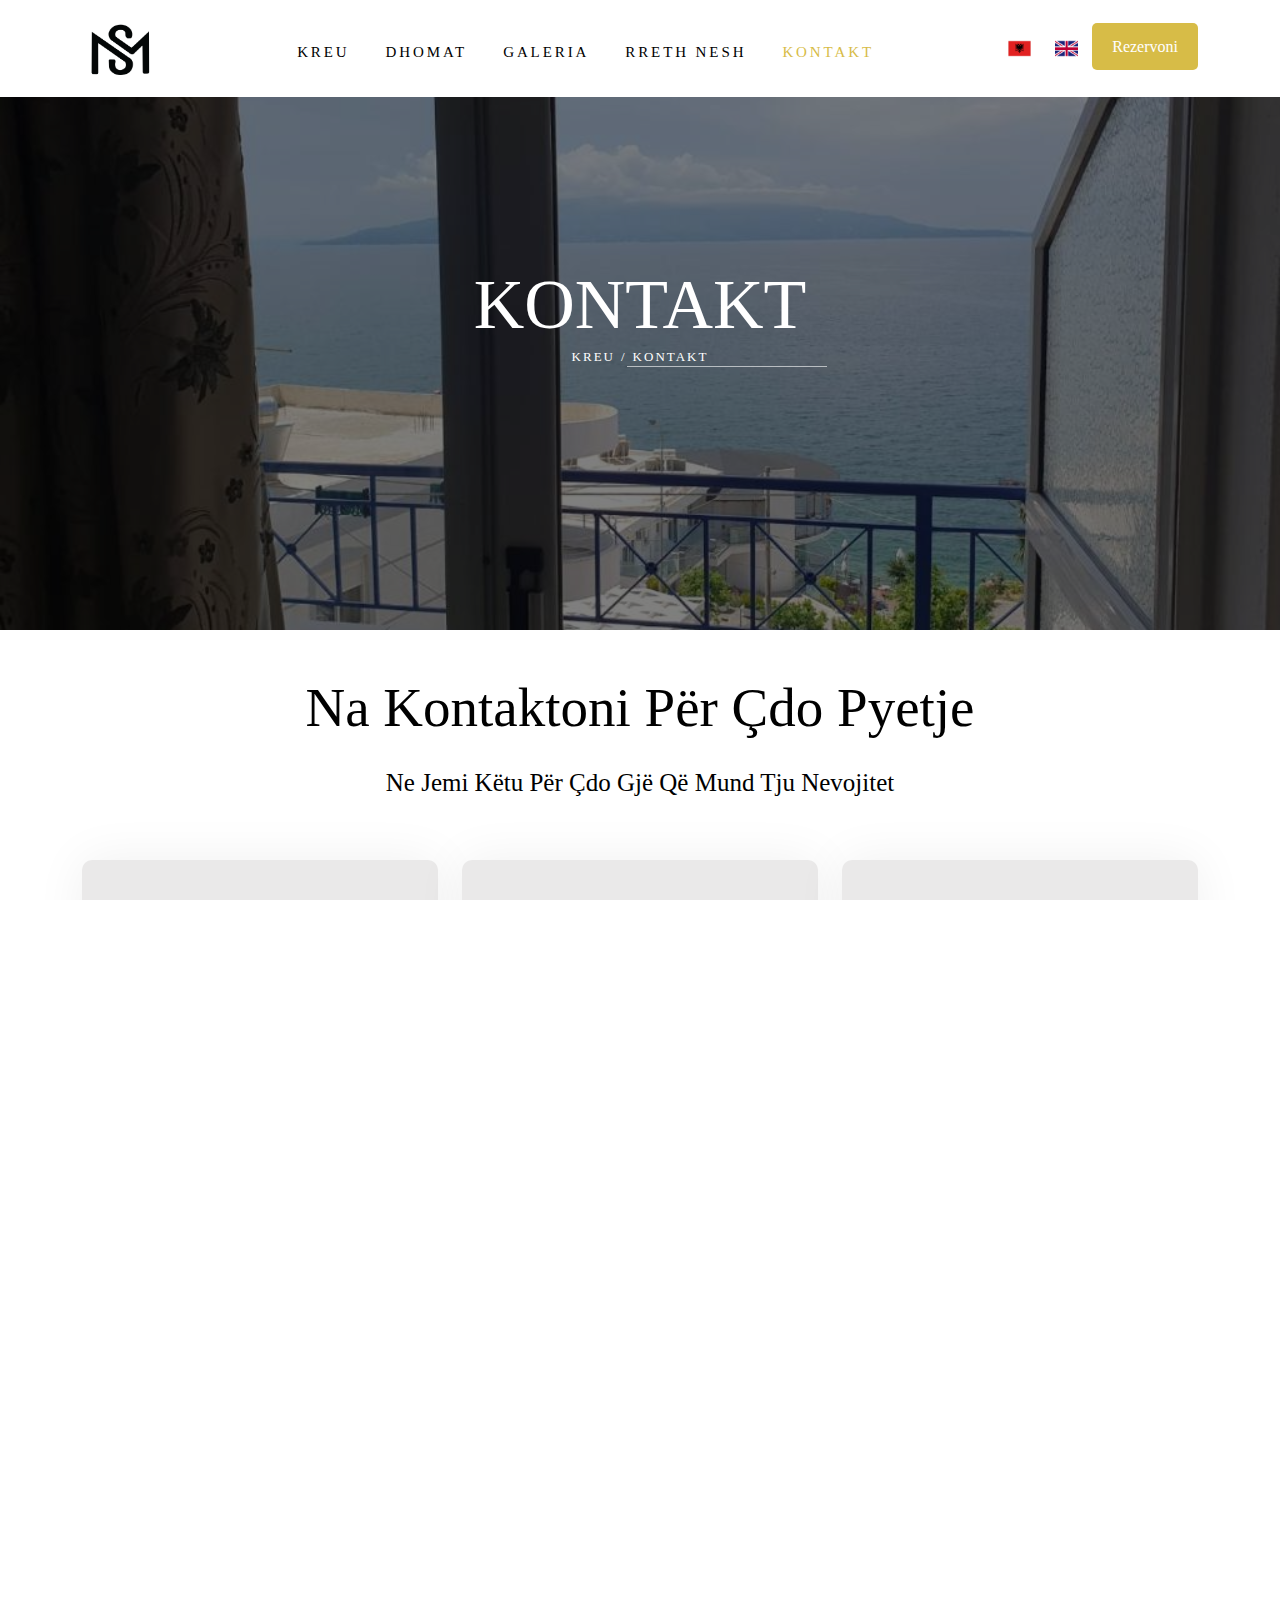
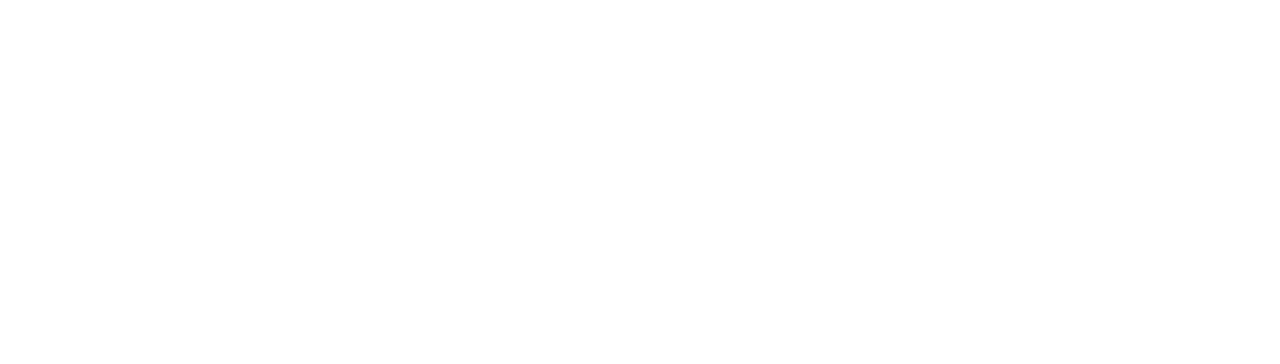
<file: contact-sq.html>
<!DOCTYPE html>
<html lang="en">
<head>
    <meta charset="UTF-8">
    <meta http-equiv="X-UA-Compatible" content="IE=edge">
    <title>Kontakt - Murati Suites , Sarandë , Shqipëri</title>
    <meta name="description" content=".">
    <meta name="keywords" content="Kontakt - Murati Suites , Sarandë , Shqipëri , ">
    <meta name="viewport" content="width=device-width, initial-scale=1.0">
    <link rel="icon" href="assets/icon/logo.png">
    <!--Font-Awasome-->
    <link rel="stylesheet" href="https://cdnjs.cloudflare.com/ajax/libs/font-awesome/6.5.2/css/all.min.css">
    <!--Bootstrap-->
    <link rel="stylesheet" href="https://cdn.jsdelivr.net/npm/bootstrap@5.3.3/dist/css/bootstrap.min.css"
        integrity="sha384-QWTKZyjpPEjISv5WaRU9OFeRpok6YctnYmDr5pNlyT2bRjXh0JMhjY6hW+ALEwIH" crossorigin="anonymous">
    <!--My CSS-->
    <link rel="stylesheet" href="stylesheet.css">
</head>
<body>
    <header>
        <nav class="navbar navbar-expand-lg navbar-dark fixed-top text-center">
            <div class="container">
                <a href="index-sq.html" class="navbar-brand">
                    <img src="assets/icon/logoblack.png" height="70px">
                </a>
                <button class="navbar-toggler" type="button" data-bs-toggle="collapse" data-bs-target="#collapseNav"
                    aria-controls="collapseNav" aria-expanded="false" aria-label="Toggle navigation">
                    <span class="navbar-toggler-icon"></span>
                </button>
                <div class="collapse navbar-collapse " id="collapseNav">
                    <ul class="navbar-nav nav-underline ms-auto">
                        <li class="nav-item">
                            <a href="index-sq.html" class="nav-link">Kreu</a>
                            <div class="underline"></div>
                        </li>
                        <li class="nav-item">
                            <a href="rooms-sq.html" class="nav-link">Dhomat</a>
                            <div class="underline"></div>
                        </li>
                        <li class="nav-item ">
                            <a href="gallery-sq.html" class="nav-link">Galeria</a>
                            <div class="underline"></div>
                        </li>
                        <li class="nav-item">
                            <a href="about-sq.html" class="nav-link">Rreth Nesh</a>
                            <div class="underline"></div>
                        </li>
                        <li class="nav-item active-link">
                            <a href="contact-sq.html" class="nav-link">Kontakt</a>
                            <div class="underline"></div>
                        </li>
                    </ul>
                    <div class="prova">
                        <a href="contact-sq.html" class="nav-link"><img src="assets/icon/ALB.png" width="23px"></a>
                        <a href="contact.html" class="nav-link"><img src="assets/icon/GBR.png" width="23px"></a>

                        <a class="details-button" href="contact-sq.html">Rezervoni</a>
                    </div>                </div>
            </div>
        </nav>
    </header>
    <main>
        <section id="contact-head">
            <div class="container">
                <div class="row py-5">
                    <div class="col-md-12 d-flex flex-column  ">
                        <div>
                            <h1 class="fadeindown">Kontakt</h1>
                            <ul class="breacrumd fadeinup">
                                <li><a href="index.html">Kreu </a></li>
                                <li>/</li>
                                <li>Kontakt</li>
                            </ul>
                        </div>
                    </div>
                </div>
            </div>
        </section>
        <section>
            <div class="container">
                <div class="row">
                    <div class="tittle">
                        Na Kontaktoni Për Çdo Pyetje
                    </div>
                    <div class="subtittle mb-50">
                        Ne Jemi Këtu Për Çdo Gjë Që Mund Tju Nevojitet
                    </div>
                </div>
                <div class="row">
                    <div class="col-xl-4 col-sm-6">
                        <div class="contact-feature">
                            <div><i class="fas fa-phone"></i></div>
                            <a href="tel:+355695799584">
                                <h4 class="box-title">Kontakti Jonë</h4>
                                <span class="contact-feature_text">+355 (0) 695799584</span>
                            </a>
                        </div>
                    </div>
                    <div class="col-xl-4 col-sm-6">
                        <div class="contact-feature">
                            <div><i class="fas fa-map-marker-alt"></i></div>
                            <a href="https://maps.app.goo.gl/kkyEtXkjv4gvDyBQ9">
                                <h4 class="box-title">Adresa Jonë</h4>
                                <span class="contact-feature_text">Rruga Butrinti, Sarandë</span>
                            </a>
                        </div>
                    </div>
                    <div class="col-xl-4 col-sm-6">
                        <div class="contact-feature">
                            <div><i class="fas fa-envelope"></i></div>
                            <a href="mailto:hotel.murati.sarande@gmail.com">
                                <h4 class="box-title">E-Mail Jonë</h4>
                                <span class="contact-feature_text">hotel.murati.sarande@gmail.com</span>
                            </a>
                        </div>
                    </div>
                </div>
            </div>
                    </section>
        <div>
            <iframe class="contact-map"
                src="https://www.google.com/maps/embed?pb=!1m18!1m12!1m3!1d3062.271398422331!2d20.015236599999998!3d39.8681583!2m3!1f0!2f0!3f0!3m2!1i1024!2i768!4f13.1!3m3!1m2!1s0x135b15a446a31f09%3A0xabcb6ec06a956329!2sRooms%20%26%20Suits%20Murati%20Sarand%C3%AB!5e0!3m2!1sen!2s!4v1716022507595!5m2!1sen!2s"></iframe>
        </div>
        <!--Footer-->
        <footer>
            <div class="footer">
                <div class="container text-center justify-content-center">
                    <!-- Footer Content -->
                    <div class="row">
                        <!-- Logo and Description -->
                        <div class="col-lg-3">
                            <div class="footer-widget mb-4">
                                <h2 class="heading-2 logo" id="footer-logo">
                                    <a class="navbar-brand" href="index-sq.html">
                                        <img src="assets/icon/logo.png" width="70px">
                                    </a>
                                </h2>
                                <p>Mirë se vini në Murati Suites Sarandë, e vendosur në bregdet pranë Plazhit La Petite
                                    dhe Plazhit Maestral. Shijoni dhoma me ajër të kondicionuar, WiFi falas, banjo
                                    private dhe TV me ekran të sheshtë. Ne presim me padurim qëndrimin tuaj të
                                    paharrueshëm.</p>
                            </div>
                        </div>
                        <!-- Contact Information -->
                        <div class="col-lg-3">
                            <h4>Kontakt</h4>
                            <ul class="conta">
                                <li><i class="fa fa-map-marker" aria-hidden="true"></i><a
                                        href="https://maps.app.goo.gl/kkyEtXkjv4gvDyBQ9" class="text-white m-0 p-0"
                                        style="text-decoration: none;">Rruga Butrinti , Sarandë</a>
                                </li>
                                <li><i class="fas fa-phone" style="color:white;"></i><a href="tel:+355695799584"
                                        class="text-white m-0 p-0" style="text-decoration: none;">+355 (0) 695799584</a>
                                </li>
                                <li><i class="fas fa-envelope" style="color: white;"></i><a
                                        href="mailto:hotel.murati.sarande@gmail.com" class="text-white m-0 p-0"
                                        style="text-decoration: none;">hotel.murati.sarande@gmail.com</a></li>
                            </ul>
                        </div>
                        <!-- Useful Links -->
                        <div class="col-lg-3">
                            <h4>Useful Links</h4>
                            <ul class="link_menu">
                                <li class="mb-2"><a href="index-sq.html"><i class="fas fa-home"></i> Kreu</a></li>
                                <li class="mb-2"><a href="rooms-sq.html"><i class="fas fa-bed"></i> Dhomat</a></li>
                                <li class="mb-2"><a href="gallery-sq.html"><i class="fas fa-images"></i> Galeria</a>
                                </li>
                                <li class="mb-2"><a href="about-sq.html"><i class="fas fa-info-circle"></i> Rreth
                                        Nesh</a></li>
                                <li class="active"><a href="contact.html"><i class="fas fa-phone"></i> Kontakt</a></li>
                            </ul>
                        </div>
                        <!-- Location Map -->
                        <div class="col-lg-3">
                            <h4>Vendodhja</h4>
                            <iframe
                                src="https://www.google.com/maps/embed?pb=!1m18!1m12!1m3!1d3062.271398422331!2d20.015236599999998!3d39.8681583!2m3!1f0!2f0!3f0!3m2!1i1024!2i768!4f13.1!3m3!1m2!1s0x135b15a446a31f09%3A0xabcb6ec06a956329!2sRooms%20%26%20Suits%20Murati%20Sarand%C3%AB!5e0!3m2!1sen!2s!4v1716022507595!5m2!1sen!2s"
                                width="100%" height="150" style="border:0;" allowfullscreen="" loading="lazy"
                                referrerpolicy="no-referrer-when-downgrade"></iframe>
                        </div>
                    </div>
                </div>
                <!-- Copyright -->
                <div class="copyright">
                    <div class="text-center text-white p-2" style="background-color: black;">
                        Copyright Murati Suites Sarandë
                        <script>document.write(new Date().getFullYear());</script> |
                        Mundësuar Nga <a href="https://intermedia.al/"><img src="assets/icon/intermediaLogo1.png"
                                class="img-fluid" width="110px" alt=""></a>
                    </div>
                </div>
            </div>
        </footer>
        <!--End Footer-->
    </main>
    <!--BootStrap-->
    <script src="https://cdn.jsdelivr.net/npm/bootstrap@5.3.3/dist/js/bootstrap.bundle.min.js"
        integrity="sha384-YvpcrYf0tY3lHB60NNkmXc5s9fDVZLESaAA55NDzOxhy9GkcIdslK1eN7N6jIeHz"
        crossorigin="anonymous"></script>
    <!--My Script-->
    <script src="main.js"></script>
</body>
</html>
</file>
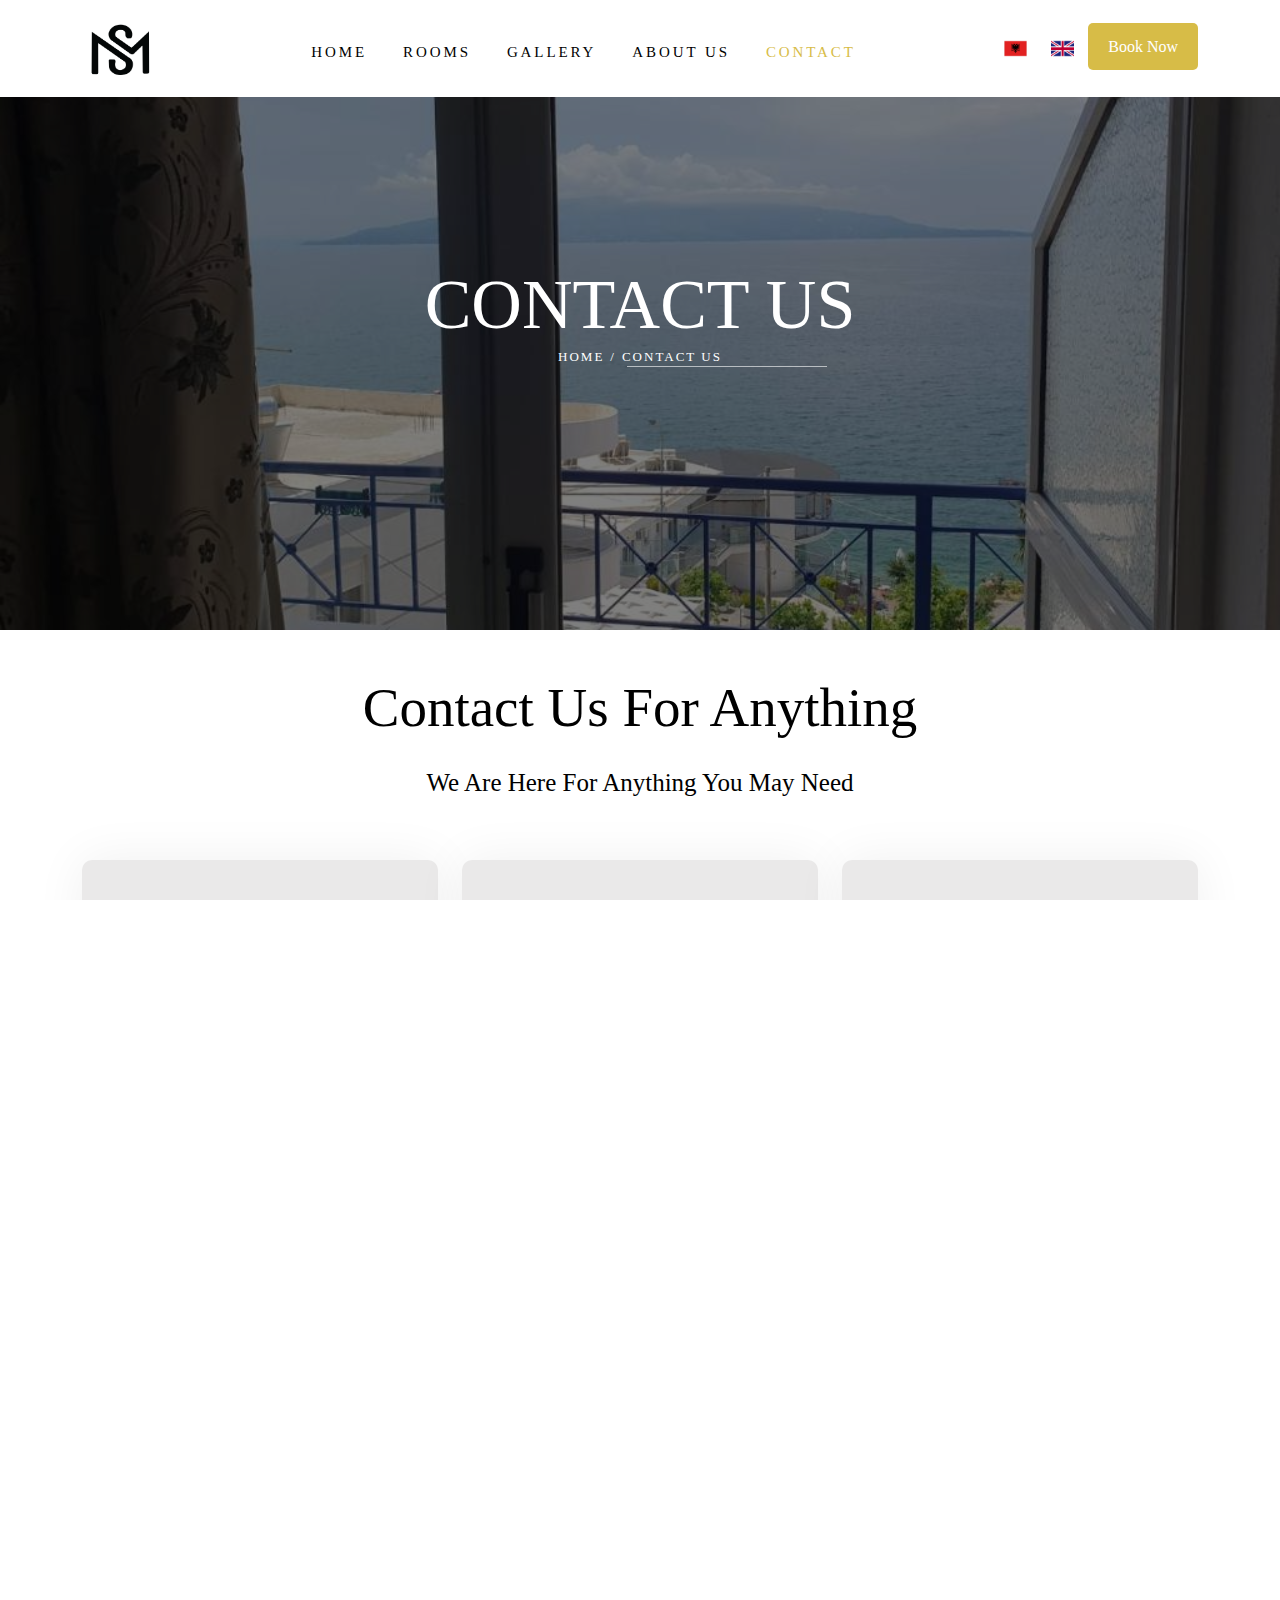
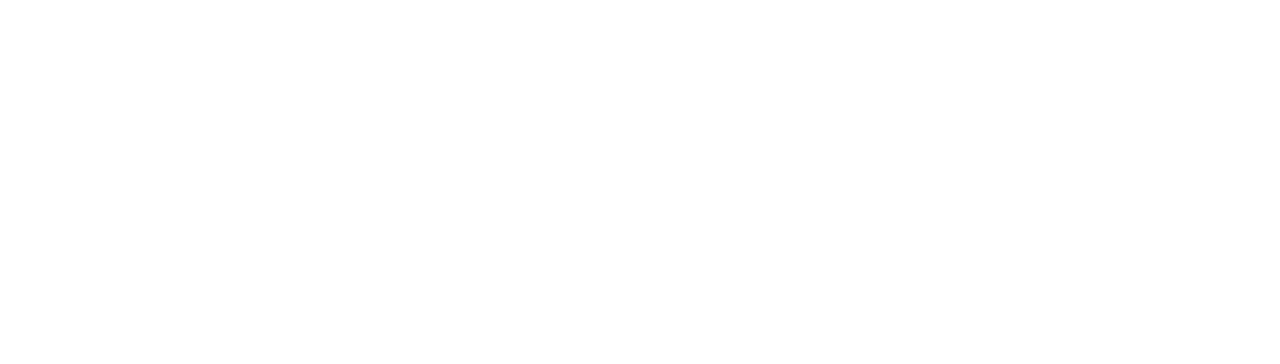
<file: contact.html>
<!DOCTYPE html>
<html lang="en">
<head>
    <meta charset="UTF-8">
    <meta http-equiv="X-UA-Compatible" content="IE=edge">
    <title>Contact - Murati Suites , Sarandë , Albania</title>
    <meta name="description" content="Kontaktoni Murati Suites në Sarandë për çdo pyetje, rezervim ose informacion në lidhje me akomodimin tonë në plazh. Na kontaktoni me telefon, email ose na vizitoni në adresën tonë në rrugën e Butrintit për një qëndrim të paharrueshëm përvojë buzë detit.">
    <meta name="keywords" content="Kontakt - Murati Suites , Sarandë , Albania , Hotel , Hotel I Mire , Dhoma Familjare , Wifi , Parkim , Kohe E Mrekullueshme , Vere , Pushime , Pranë Plazhit , Buze plazhit">
    <meta name="viewport" content="width=device-width, initial-scale=1.0">
    <link rel="icon" href="assets/icon/logo.png">
    <!--Font-Awasome-->
    <link rel="stylesheet" href="https://cdnjs.cloudflare.com/ajax/libs/font-awesome/6.5.2/css/all.min.css">
    <!--Bootstrap-->
    <link rel="stylesheet" href="https://cdn.jsdelivr.net/npm/bootstrap@5.3.3/dist/css/bootstrap.min.css"
        integrity="sha384-QWTKZyjpPEjISv5WaRU9OFeRpok6YctnYmDr5pNlyT2bRjXh0JMhjY6hW+ALEwIH" crossorigin="anonymous">
    <!--My CSS-->
    <link rel="stylesheet" href="stylesheet.css">
</head>
<body>
    <header>
        <nav class="navbar navbar-expand-lg navbar-dark fixed-top text-center">
            <div class="container">
                <a href="index.html" class="navbar-brand">
                    <img src="assets/icon/logoblack.png" height="70px">
                </a>
                <button class="navbar-toggler" type="button" data-bs-toggle="collapse" data-bs-target="#collapseNav"
                    aria-controls="collapseNav" aria-expanded="false" aria-label="Toggle navigation">
                    <span class="navbar-toggler-icon"></span>
                </button>
                <div class="collapse navbar-collapse " id="collapseNav">
                    <ul class="navbar-nav nav-underline ms-auto">
                        <li class="nav-item">
                            <a href="index.html" class="nav-link">Home</a>
                            <div class="underline"></div>
                        </li>
                        <li class="nav-item">
                            <a href="rooms.html" class="nav-link">Rooms</a>
                            <div class="underline"></div>
                        </li>
                        <li class="nav-item">
                            <a href="gallery.html" class="nav-link">Gallery</a>
                            <div class="underline"></div>
                        </li>
                        <li class="nav-item">
                            <a href="about.html" class="nav-link">About Us</a>
                            <div class="underline"></div>
                        </li>
                        <li class="nav-item active-link">
                            <a href="contact.html" class="nav-link">Contact</a>
                            <div class="underline"></div>
                        </li>
                    </ul>
                    <div class="prova">
                        <a href="contact-sq.html" class="nav-link"><img src="assets/icon/ALB.png" width="23px"></a>
                        <a href="contact.html" class="nav-link"><img src="assets/icon/GBR.png" width="23px"></a>

                        <a class="details-button" href="contact.html">Book Now</a>
                    </div>                </div>
            </div>
        </nav>
    </header>
    <main>
        <section id="contact-head">
            <div class="container">
                <div class="row py-5">
                    <div class="col-md-12 d-flex flex-column  ">
                        <div>
                            <h1 class="fadeindown">Contact Us</h1>
                            <ul class="breacrumd fadeinup">
                                <li><a href="index.html">home </a></li>
                                <li>/</li>
                                <li>contact us</li>
                            </ul>
                        </div>
                    </div>
                </div>
            </div>
        </section>
        <section>
            <div class="container">
                <div class="row">
                    <div class="tittle">
                        Contact Us For Anything
                    </div>
                    <div class="subtittle mb-50">
                        We Are Here For Anything You May Need
                    </div>
                </div>
                <div class="row">
                    <div class="col-xl-4 col-sm-6">
                        <div class="contact-feature">
                            <div><i class="fas fa-phone"></i></div>
                            <a href="tel:+355695799584">
                                <h4 class="box-title">Our Contact</h4>
                                <span class="contact-feature_text">+355 (0) 695799584</span>
                            </a>
                        </div>
                        
                    </div>
                    <div class="col-xl-4 col-sm-6">
                        <div class="contact-feature">
                            <div><i class="fas fa-map-marker-alt"></i></div>
                            <a href="https://maps.app.goo.gl/kkyEtXkjv4gvDyBQ9">
                                <h4 class="box-title">Our Address</h4>
                                <span class="contact-feature_text">Road Butrinti, Sarande</span>
                            </a>
                        </div>                    </div>
                    <div class="col-xl-4 col-sm-6">
                        <div class="contact-feature">
                            <div><i class="fas fa-envelope"></i></div>
                            <a href="mailto:hotel.murati.sarande@gmail.com">
                                <h4 class="box-title">Our E-Mail</h4>
                                <span class="contact-feature_text">hotel.murati.sarande@gmail.com</span>
                            </a>
                        </div>
                                            </div>
                </div>
            </div>
        </section>
        <div>
            <iframe class="contact-map"
                src="https://www.google.com/maps/embed?pb=!1m18!1m12!1m3!1d3062.271398422331!2d20.015236599999998!3d39.8681583!2m3!1f0!2f0!3f0!3m2!1i1024!2i768!4f13.1!3m3!1m2!1s0x135b15a446a31f09%3A0xabcb6ec06a956329!2sRooms%20%26%20Suits%20Murati%20Sarand%C3%AB!5e0!3m2!1sen!2s!4v1716022507595!5m2!1sen!2s"></iframe>
        </div>
        <!--Footer-->
        <footer>
            <div class="footer">
                <div class="container text-center justify-content-center">
                    <!-- Footer Content -->
                    <div class="row">
                        <!-- Logo and Description -->
                        <div class="col-lg-3">
                            <div class="footer-widget mb-4">
                                <h2 class="heading-2 logo" id="footer-logo">
                                    <a class="navbar-brand" href="index.html">
                                        <img src="assets/icon/logo.png" width="70px">
                                    </a>
                                </h2>
                                <p>Welcome to Murati Suites Sarandë, located beachfront near La Petite and Maestral
                                    Beaches. Enjoy air-conditioned rooms with free WiFi, private bathrooms, and
                                    flat-screen TVs. We look forward to making your stay unforgettable.</p>
                            </div>
                        </div>
                        <!-- Contact Information -->
                        <div class="col-lg-3">
                            <h4>Contact Us</h4>
                            <ul class="conta">
                                <li><i class="fa fa-map-marker" aria-hidden="true"></i><a
                                        href="https://maps.app.goo.gl/kkyEtXkjv4gvDyBQ9" class="text-white m-0 p-0"
                                        style="text-decoration: none;">Road Butrinti , Sarande</a>
                                </li>
                                <li><i class="fas fa-phone" style="color:white;"></i><a href="tel:+355695799584"
                                        class="text-white m-0 p-0" style="text-decoration: none;">+355 (0) 695799584</a>
                                </li>
                                <li><i class="fas fa-envelope" style="color: white;"></i><a
                                        href="mailto:hotel.murati.sarande@gmail.com" class="text-white m-0 p-0"
                                        style="text-decoration: none;">hotel.murati.sarande@gmail.com</a></li>
                            </ul>
                        </div>
                        <!-- Useful Links -->
                        <div class="col-lg-3">
                            <h4>Useful Links</h4>
                            <ul class="link_menu">
                                <li class="mb-2"><a href="index.html"><i class="fas fa-home"></i> Home</a></li>
                                <li class="mb-2"><a href="rooms.html"><i class="fas fa-bed"></i> Rooms</a></li>
                                <li class="mb-2"><a href="gallery.html"><i class="fas fa-images"></i> Gallery</a></li>
                                <li class="mb-2"><a href="about.html"><i class="fas fa-info-circle"></i> About Us</a>
                                </li>
                                <li class="active"><a href="contact.html"><i class="fas fa-phone"></i> Contact</a></li>
                            </ul>
                        </div>
                        <!-- Location Map -->
                        <div class="col-lg-3">
                            <h4>Location</h4>
                            <iframe
                                src="https://www.google.com/maps/embed?pb=!1m18!1m12!1m3!1d3062.271398422331!2d20.015236599999998!3d39.8681583!2m3!1f0!2f0!3f0!3m2!1i1024!2i768!4f13.1!3m3!1m2!1s0x135b15a446a31f09%3A0xabcb6ec06a956329!2sRooms%20%26%20Suits%20Murati%20Sarand%C3%AB!5e0!3m2!1sen!2s!4v1716022507595!5m2!1sen!2s"
                                width="100%" height="150" style="border:0;" allowfullscreen="" loading="lazy"
                                referrerpolicy="no-referrer-when-downgrade"></iframe>
                        </div>
                    </div>
                </div>
                <!-- Copyright -->
                <div class="copyright">
                    <div class="text-center text-white p-2" style="background-color: black;">
                        Copyright Murati Suites Sarande
                        <script>document.write(new Date().getFullYear());</script> |
                        Powered By <a href="https://intermedia.al/"><img src="assets/icon/intermediaLogo1.png"
                                class="img-fluid" width="110px" alt=""></a>
                    </div>
                </div>
            </div>
        </footer> <!--End Footer-->
    </main>
    <!--BootStrap-->
    <script src="https://cdn.jsdelivr.net/npm/bootstrap@5.3.3/dist/js/bootstrap.bundle.min.js"
        integrity="sha384-YvpcrYf0tY3lHB60NNkmXc5s9fDVZLESaAA55NDzOxhy9GkcIdslK1eN7N6jIeHz"
        crossorigin="anonymous"></script>
    <!--My Script-->
    <script src="main.js"></script>
</body>
</html>
</file>
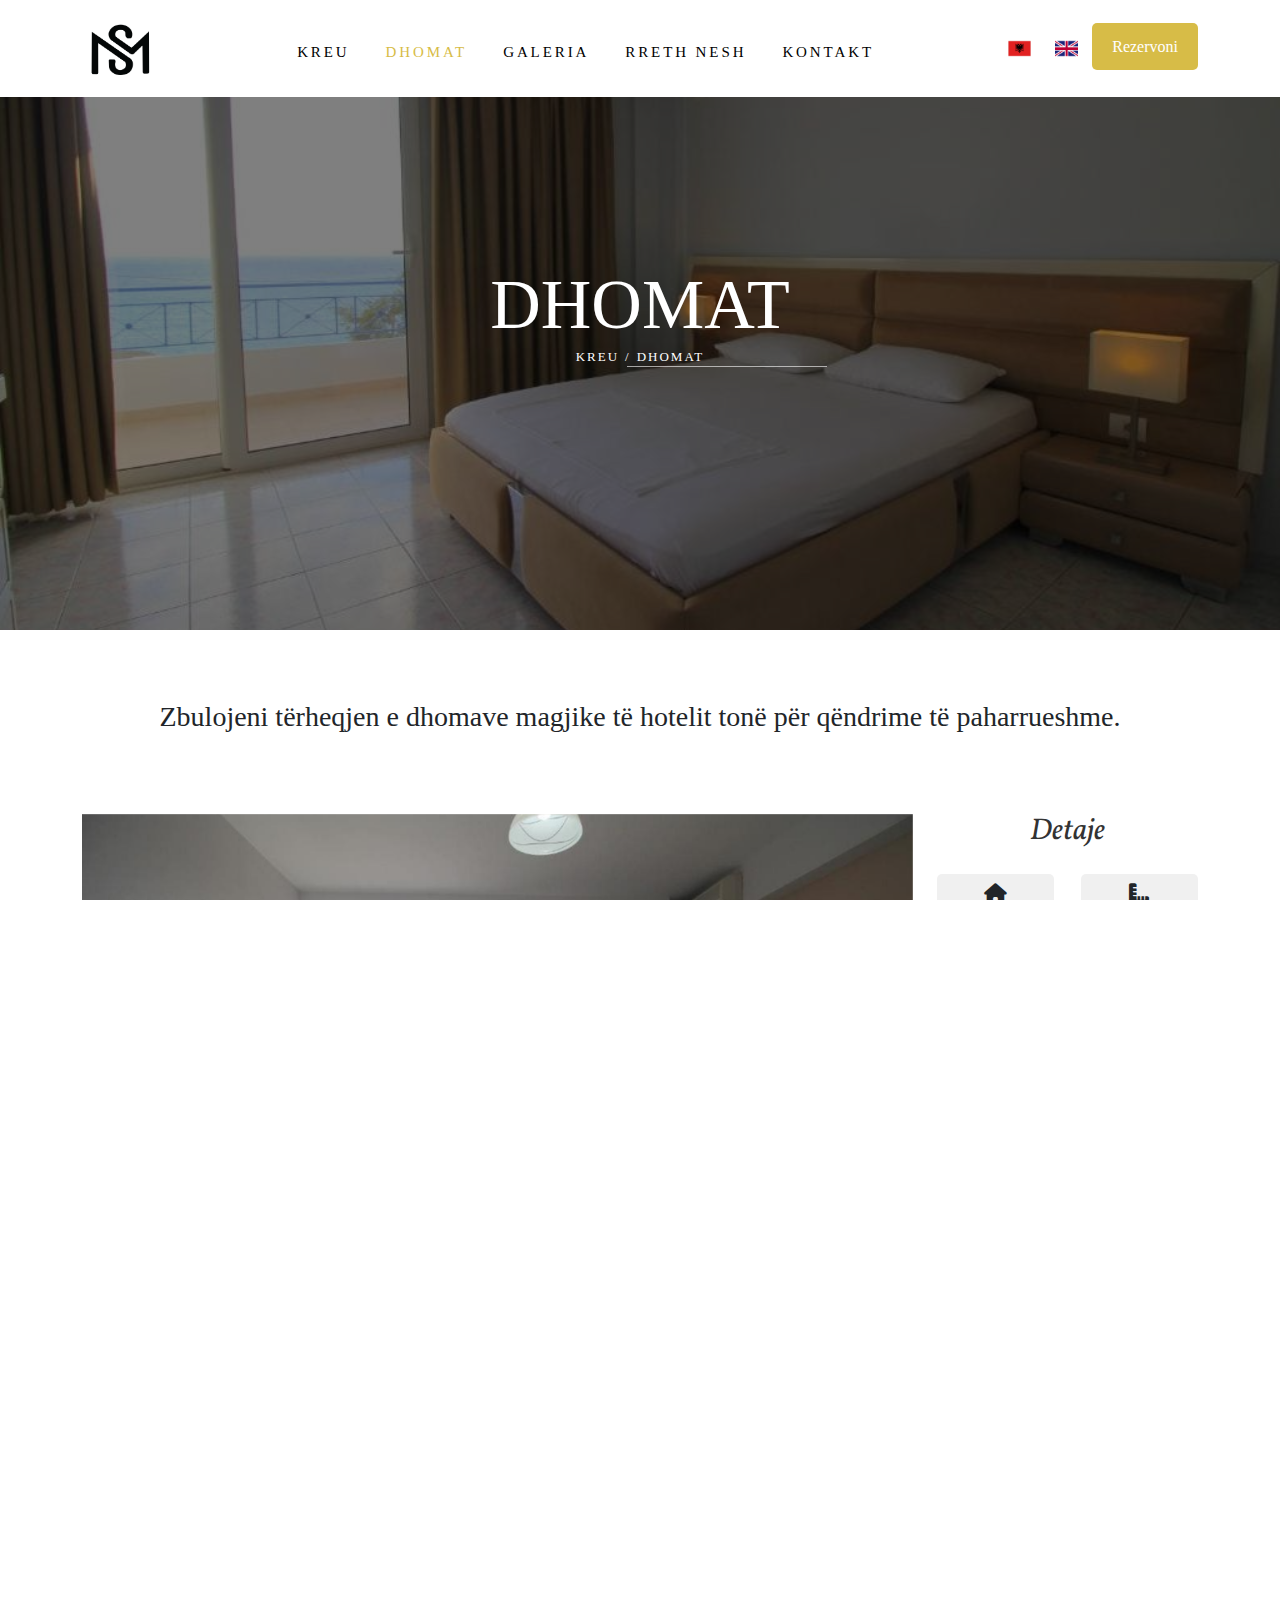
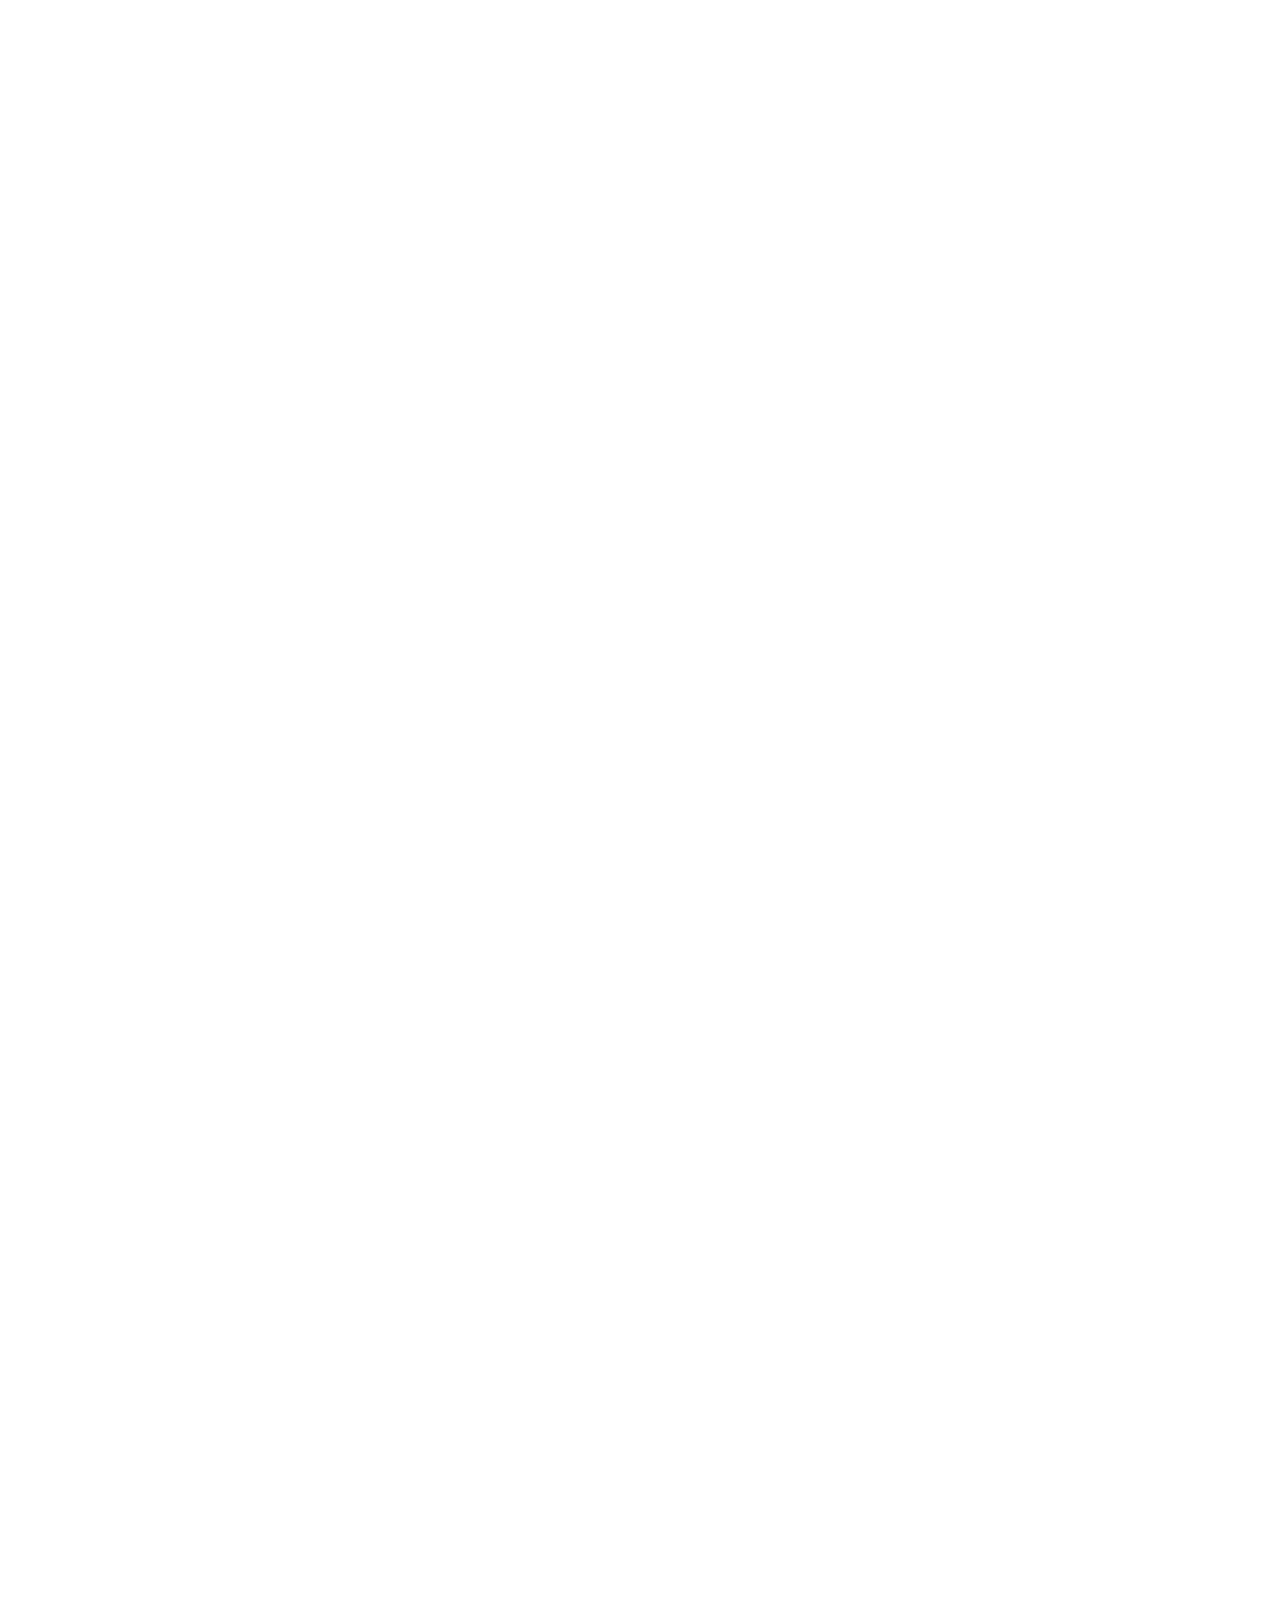
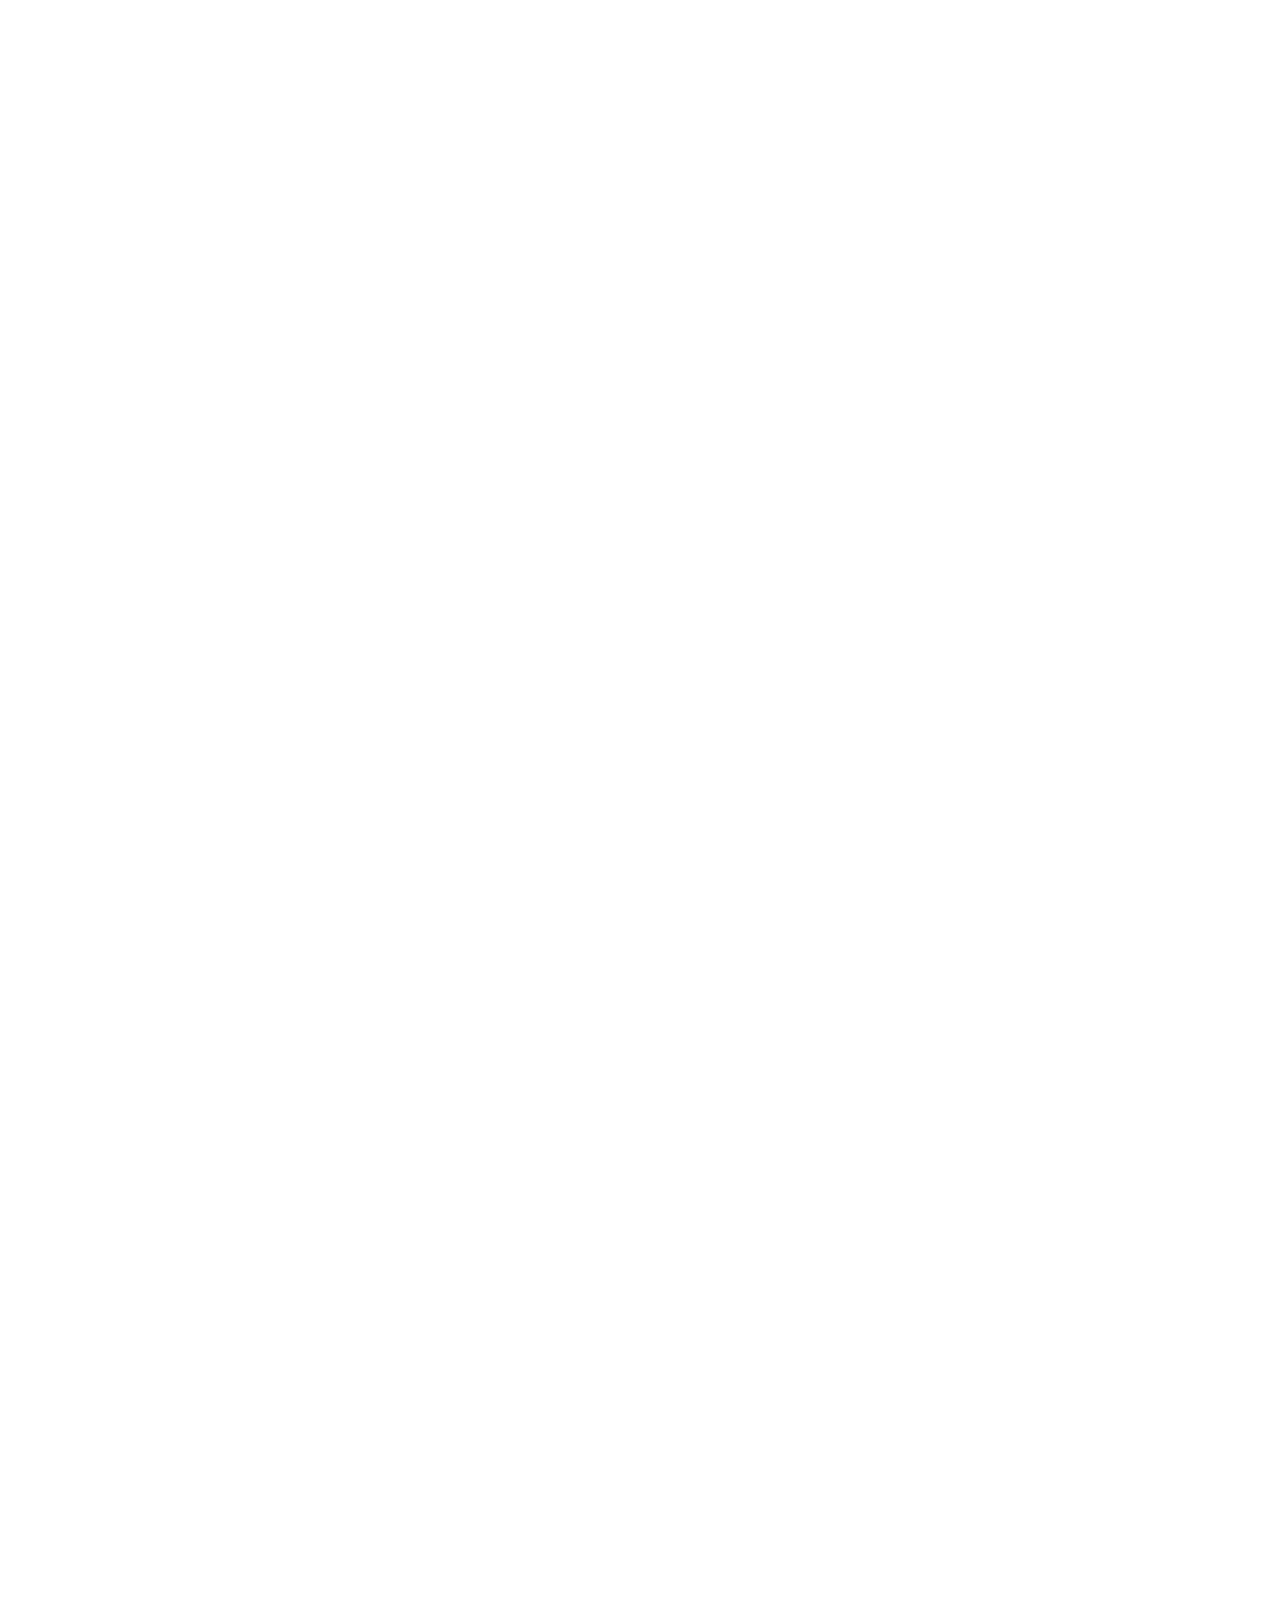
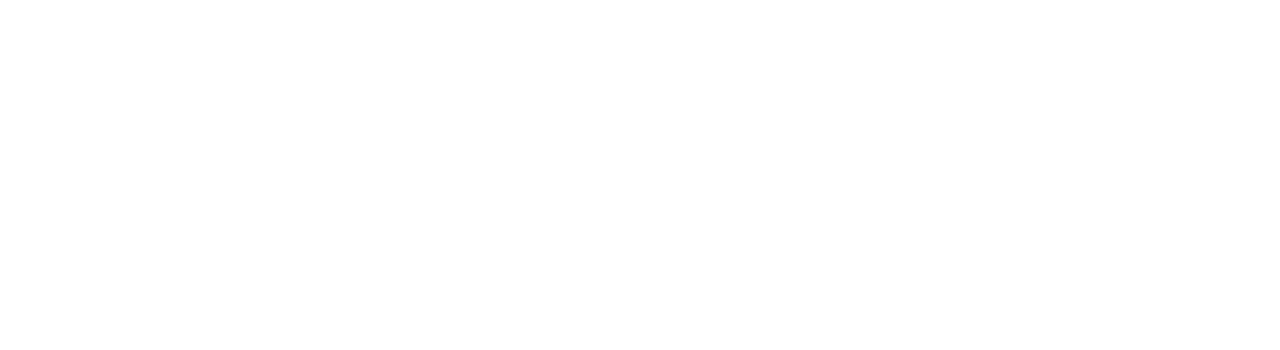
<file: rooms-sq.html>
<!DOCTYPE html>
<html lang="en">
<head>
    <meta charset="UTF-8">
    <meta http-equiv="X-UA-Compatible" content="IE=edge">
    <title>Dhomat - Murati Suites , Sarande , Albania</title>
    <meta name="description" content="Përjetoni mahnitjen e dhomave të jashtëzakonshme të vilës sonë, duke përfshirë apartamente luksoze, apartamente me një dhomë gjumi, dhoma dyshemeje, dhe dhoma katrësh luksoze me ballkone, të pajisura të gjitha me hyrje private, kondicioner, banjo private, dhe pamje të mrekullueshme nga deti, malet, dhe qyteti, dhe gjithashtu përfitoni WiFi falas gjatë qëndrimit tuaj.">
    <meta name="keywords" content="Dhomat - Murati Suites , Sarandë , Shqipëri , Hotel , Apartament , Një-Dhomë , Dhomat Familjare , Dhomë Dyshe , Hyrje Private , Kondicioner , Banjë Private , Wifi">
    <meta name="viewport" content="width=device-width, initial-scale=1.0">
    <link rel="icon" href="assets/icon/logo.png">
    <!--Font-Awasome-->
    <link rel="stylesheet" href="https://cdnjs.cloudflare.com/ajax/libs/font-awesome/6.5.2/css/all.min.css">
    <!--Bootstrap-->
    <link rel="stylesheet" href="https://cdn.jsdelivr.net/npm/bootstrap@5.3.3/dist/css/bootstrap.min.css"
        integrity="sha384-QWTKZyjpPEjISv5WaRU9OFeRpok6YctnYmDr5pNlyT2bRjXh0JMhjY6hW+ALEwIH" crossorigin="anonymous">
    <!--Owl Carousel-->
    <link rel="stylesheet" href="https://cdnjs.cloudflare.com/ajax/libs/OwlCarousel2/2.3.4/assets/owl.carousel.min.css">
    <link rel="stylesheet"
        href="https://cdnjs.cloudflare.com/ajax/libs/OwlCarousel2/2.3.4/assets/owl.theme.default.min.css">
    <!--JQuery-->
    <script src="https://code.jquery.com/jquery-3.6.0.min.js"></script>
    <!--My CSS-->
    <link rel="stylesheet" href="stylesheet.css">
</head>
<body>
    <header>
        <nav class="navbar navbar-expand-lg navbar-dark fixed-top text-center">
            <div class="container">
                <a href="index-sq.html" class="navbar-brand">
                    <img src="assets/icon/logoblack.png" height="70px">
                </a>
                <button class="navbar-toggler" type="button" data-bs-toggle="collapse" data-bs-target="#collapseNav"
                    aria-controls="collapseNav" aria-expanded="false" aria-label="Toggle navigation">
                    <span class="navbar-toggler-icon"></span>
                </button>
                <div class="collapse navbar-collapse " id="collapseNav">
                    <ul class="navbar-nav nav-underline ms-auto">
                        <li class="nav-item">
                            <a href="index-sq.html" class="nav-link">Kreu</a>
                            <div class="underline"></div>
                        </li>
                        <li class="nav-item active-link">
                            <a href="rooms-sq.html" class="nav-link">Dhomat</a>
                            <div class="underline"></div>
                        </li>
                        <li class="nav-item">
                            <a href="gallery-sq.html" class="nav-link">Galeria</a>
                            <div class="underline"></div>
                        </li>
                        <li class="nav-item">
                            <a href="about-sq.html" class="nav-link">Rreth Nesh</a>
                            <div class="underline"></div>
                        </li>
                        <li class="nav-item">
                            <a href="contact-sq.html" class="nav-link">Kontakt</a>
                            <div class="underline"></div>
                        </li>
                    </ul>
                    <div class="prova">
                        <a href="rooms-sq.html" class="nav-link"><img src="assets/icon/ALB.png" width="23px"></a>
                        <a href="rooms.html" class="nav-link"><img src="assets/icon/GBR.png" width="23px"></a>

                        <a class="details-button" href="contact-sq.html">Rezervoni</a>
                    </div>
                </div>
            </div>
        </nav>
    </header>
    <main>
        <section id="rooms-head">
            <div class="container">
                <div class="row py-5">
                    <div class="col-md-12 d-flex flex-column  ">
                        <div>
                            <h1 class="display-1 fadeindown">Dhomat</h1>
                            <ul class="breacrumd fadeinup">
                                <li><a href="index.html">kreu </a></li>
                                <li>/</li>
                                <li>dhomat</li>
                            </ul>
                        </div>
                    </div>
                </div>
            </div>
        </section>
        <section style="padding-bottom: 0px;">
            <div class="container">
                <div class="row">
                    <div class="text-center">
                        <div class="block-text text-center" style="margin: 30px 0 30px 0 !important;">
                            <h3 class="title fadeinup">Zbulojeni tërheqjen e dhomave magjike të hotelit tonë për
                                qëndrime të paharrueshme.
                            </h3>
                        </div>
                    </div>
                </div>
        </section>
        <section class="sidber-page-container rooms-section room-details">
            <div class="container">
                <div class="row mb-60">
                    <div class="col-md-9 col-sm-12 col-xs-12 room-details-content">
                        <div class="sidber-details">
                            <div id="room-gallery-1" class="owl-carousel room-gallery">
                                <div class="item">
                                    <img src="assets/image/1.jpg" alt="">
                                </div>
                                <div class="item">
                                    <img src="assets/image/20.jpg" alt="">
                                </div>
                                <div class="item">
                                    <img src="assets/image/2.jpg" alt="">
                                </div>
                                <div class="item">
                                    <img src="assets/image/36.jpg" alt="">
                                </div>
                                <div class="item">
                                    <img src="assets/image/31.jpg" alt="">
                                </div>
                            </div>
                            <div class="lower-content">
                                <div class="room-title">
                                    <h3>Deluxe Apartment</h3>
                                </div>
                                <ul class="rating">
                                    <li><i class="fa fa-star" aria-hidden="true"></i></li>
                                    <li><i class="fa fa-star" aria-hidden="true"></i></li>
                                    <li><i class="fa fa-star" aria-hidden="true"></i></li>
                                    <li><i class="fa fa-star" aria-hidden="true"></i></li>
                                    <li><i class="fa fa-star-o" aria-hidden="true"></i></li>
                                </ul>
                                <div class="text">
                                    <p>Me një hyrje private, ky apartament me ajër të kondicionuar përbëhet nga 1 dhomë
                                        ndenjeje, 1 dhomë gjumi më vete dhe 1 banjo me dush dhe tharëse flokësh. Kuzhina
                                        e apartamentit, e cila ka një frigorifer, është e disponueshme për gatim dhe
                                        ruajtje të ushqimeve. Me një ballkon me pamje nga deti, ky apartament gjithashtu
                                        ofron një zonë të shtrojë dhe një TV me ekran të sheshtë me kanale satelitore.
                                        Njësia ofron 3 krevate..</p>
                                </div>
                            </div>
                        </div>
                    </div>
                    <div class="col-md-3 col-sm-6 col-xs-12 room-sidber-content">
                        <div class="sidber-catagories">
                            <div class="sidber-title">Detaje</div>
                            <ul class="details-list">
                                <div class="icon-row">
                                    <li class="detail-item"><i class="fas fa-home"></i><span>Apartament</span>
                                    </li>
                                    <li class="detail-item"><i class="fas fa-ruler-combined"></i><span>48 m²</span></li>
                                </div>
                                <div class="icon-row">
                                    <li class="detail-item"><i class="fas fa-utensils"></i><span>Kuzhinë</span></li>
                                    <li class="detail-item"><i class="fas fa-bath"></i><span>Banjo Private</span>
                                    </li>
                                </div>
                                <div class="icon-row">
                                    <li class="detail-item"><i class="fas fa-door-open"></i><span>Ballkon</span></li>
                                    <li class="detail-item"><i class="fas fa-water"></i><span>Pamje Deti</span></li>
                                </div>
                                <div class="icon-row">
                                    <li class="detail-item"><i class="fas fa-mountain"></i><span>Pamje Mali</span>
                                    </li>
                                    <li class="detail-item"><i class="fas fa-city"></i><span>Pamje Qyteti</span></li>
                                </div>
                                <div class="icon-row">
                                    <li class="detail-item"><i class="fas fa-wind"></i><span>Kondicioner</span>
                                    </li>
                                    <li class="detail-item"><i class="fas fa-tree"></i><span>Patio</span></li>
                                </div>
                                <div class="icon-row">
                                    <li class="detail-item"><i class="fas fa-tv"></i><span>TV</span></li>
                                    <li class="detail-item"><i class="fas fa-wifi"></i><span>WiFi</span></li>
                                </div>
                            </ul>
                        </div>
                        <div class="button-container">
                            <a href="contact-sq.html" class="details-button">Rezervoni</a>
                        </div>
                    </div>
                </div>
                <div class="row mb-60">
                    <div class="col-md-3 col-sm-6 col-xs-12 room-sidber-content">
                        <div class="sidber-catagories">
                            <div class="sidber-title">Detaje</div>
                            <ul class="details-list">
                                <div class="icon-row">
                                    <li class="detail-item"><i class="fas fa-home"></i><span>Apartament</span>
                                    </li>
                                    <li class="detail-item"><i class="fas fa-ruler-combined"></i><span>42 m²</span></li>
                                </div>
                                <div class="icon-row">
                                    <li class="detail-item"><i class="fas fa-utensils"></i><span>Kuzhinë</span></li>
                                    <li class="detail-item"><i class="fas fa-bath"></i><span>Banjo Private</span>
                                    </li>
                                </div>
                                <div class="icon-row">
                                    <li class="detail-item"><i class="fas fa-door-open"></i><span>Ballkon</span></li>
                                    <li class="detail-item"><i class="fas fa-water"></i><span>Pamje Deti</span></li>
                                </div>
                                <div class="icon-row">
                                    <li class="detail-item"><i class="fas fa-mountain"></i><span>Pamje Mali</span>
                                    </li>
                                    <li class="detail-item"><i class="fas fa-city"></i><span>Pamje Qyteti</span></li>
                                </div>
                                <div class="icon-row">
                                    <li class="detail-item"><i class="fas fa-wind"></i><span>Kondicioner</span>
                                    </li>
                                    <li class="detail-item"><i class="fas fa-umbrella-beach"></i><span>Tarracë</span>
                                    </li>
                                </div>
                                <div class="icon-row">
                                    <li class="detail-item"><i class="fas fa-tv"></i><span>TV</span></li>
                                    <li class="detail-item"><i class="fas fa-wifi"></i><span>WiFi</span></li>
                                </div>
                            </ul>
                        </div>
                        <div class="button-container">
                            <a href="contact-sq.html" class="details-button">Rezervoni</a>
                        </div>
                    </div>
                    <div class="col-md-9 col-sm-12 col-xs-12 room-details-content order-first order-sm-1">
                        <div class="sidber-details">
                            <div id="room-gallery-2" class="owl-carousel room-gallery">
                                <div class="item">
                                    <img src="assets/image/100.jpg" alt="">
                                </div>
                                <div class="item">
                                    <img src="assets/image/101.jpg" alt="">
                                </div>
                                <div class="item">
                                    <img src="assets/image/102.jpg" alt="">
                                </div>
                                <div class="item">
                                    <img src="assets/image/103.jpg" alt="">
                                </div>
                                <div class="item">
                                    <img src="assets/image/104.jpg" alt="">
                                </div>
                            </div>
                            <div class="lower-content">
                                <div class="room-title">
                                    <h3>One-Bedroom Apartment</h3>
                                </div>
                                <ul class="rating">
                                    <li><i class="fa fa-star" aria-hidden="true"></i></li>
                                    <li><i class="fa fa-star" aria-hidden="true"></i></li>
                                    <li><i class="fa fa-star" aria-hidden="true"></i></li>
                                    <li><i class="fa fa-star" aria-hidden="true"></i></li>
                                    <li><i class="fa fa-star-o" aria-hidden="true"></i></li>
                                </ul>
                                <div class="text">
                                    <p>Me një hyrje private, ky apartament me ajër të kondicionuar përbëhet nga 1 dhomë
                                        ndenjeje, 1 dhomë gjumi më vete dhe 1 banjo me dush dhe tharëse flokësh. Kuzhina
                                        e apartamentit, e cila ka një frigorifer, është e disponueshme për gatim dhe
                                        ruajtje të ushqimeve. Me një tarracë me pamje nga deti, ky apartament ofron
                                        gjithashtu një zonë të shtrojë dhe një TV me ekran të sheshtë me kanale
                                        satelitore. Njësia ofron 2 krevate.</p>
                                </div>
                            </div>
                        </div>
                    </div>
                </div>
                <div class="row mb-60">
                    <div class="col-md-9 col-sm-12 col-xs-12 room-details-content">
                        <div class="sidber-details">
                            <div id="room-gallery-3" class="owl-carousel room-gallery">
                                <div class="item">
                                    <img src="assets/image/200.jpg" alt="">
                                </div>
                                <div class="item">
                                    <img src="assets/image/201.jpg" alt="">
                                </div>
                                <div class="item">
                                    <img src="assets/image/202.jpg" alt="">
                                </div>
                                <div class="item">
                                    <img src="assets/image/203.jpg" alt="">
                                </div>
                                <div class="item">
                                    <img src="assets/image/204.jpg" alt="">
                                </div>
                            </div>
                            <div class="lower-content">
                                <div class="room-title">
                                    <h3>Double Room</h3>
                                </div>
                                <ul class="rating">
                                    <li><i class="fa fa-star" aria-hidden="true"></i></li>
                                    <li><i class="fa fa-star" aria-hidden="true"></i></li>
                                    <li><i class="fa fa-star" aria-hidden="true"></i></li>
                                    <li><i class="fa fa-star" aria-hidden="true"></i></li>
                                    <li><i class="fa fa-star-o" aria-hidden="true"></i></li>
                                </ul>
                                <div class="text">
                                    <p>Dhoma e bollshme dyshe ofron ajër të kondicionuar, një hyrje private, si dhe një
                                        banjo private me dush dhe tharëse flokësh. Dhomë dyshe ofron një gardërobë, një
                                        dysheme me pllaka, një dysheme të shtruar me qilim dhe një TV me ekran të
                                        sheshtë me kanale satelitore. Njësia ofron 1 krevat.</p>
                                </div>
                            </div>
                        </div>
                    </div>
                    <div class="col-md-3 col-sm-6 col-xs-12 room-sidber-content">
                        <div class="sidber-catagories">
                            <div class="sidber-title">Detaje</div>
                            <ul class="details-list">
                                <div class="icon-row">
                                    <li class="detail-item"><i class="fas fa-ruler-combined"></i><span>28 m²</span></li>
                                    <li class="detail-item"><i class="fas fa-wind"></i><span>Kondicioner</span>
                                    </li>
                                </div>
                                <div class="icon-row">
                                    <li class="detail-item"><i class="fas fa-bath"></i><span>Banjo Private</span>
                                    </li>
                                    <li class="detail-item"><i class="fas fa-tv"></i><span>TV</span></li>
                                </div>
                                <div class="icon-row">
                                    <li class="detail-item"><i class="fas fa-wifi"></i><span>WiFi</span></li>
                                </div>
                            </ul>
                        </div>
                        <div class="button-container mt-225">
                            <button class="details-button">Rezervoni</button>
                        </div>
                    </div>
                </div>
                <div class="row mb-60">
                    <div class="col-md-3 col-sm-6 col-xs-12 room-sidber-content">
                        <div class="sidber-catagories">
                            <div class="sidber-title">Detaje</div>
                            <ul class="details-list">
                                <div class="icon-row">
                                    <li class="detail-item"><i class="fas fa-ruler-combined"></i><span>24 m²</span></li>
                                    <li class="detail-item"><i class="fas fa-door-open"></i><span>Ballkon</span></li>
                                </div>
                                <div class="icon-row">
                                    <li class="detail-item"><i class="fas fa-water"></i><span>Pamje Deti</span></li>
                                    <li class="detail-item"><i class="fas fa-mountain"></i><span>Pamje Mali</span>
                                    </li>
                                </div>
                                <div class="icon-row">
                                    <li class="detail-item"><i class="fas fa-city"></i><span>Pamje Qyteti</span></li>
                                    <li class="detail-item"><i class="fas fa-wind"></i><span>Kondicioner</span>
                                    </li>
                                </div>
                                <div class="icon-row">
                                    <li class="detail-item"><i class="fas fa-tree"></i><span>Patio</span></li>
                                    <li class="detail-item"><i class="fas fa-bath"></i><span>Banjo Private</span>
                                    </li>
                                </div>
                                <div class="icon-row">
                                    <li class="detail-item"><i class="fas fa-tv"></i><span>TV</span></li>
                                    <li class="detail-item"><i class="fas fa-wifi"></i><span>WiFi</span></li>
                                </div>
                            </ul>
                        </div>
                        <div class="button-container mt-125">
                            <a href="contact-sq.html" class="details-button">Rezervoni</a>
                        </div>
                    </div>
                    <div class="col-md-9 col-sm-12 col-xs-12 room-details-content order-first order-sm-1">
                        <div class="sidber-details">
                            <div id="room-gallery-4" class="owl-carousel room-gallery">
                                <div class="item">
                                    <img src="assets/image/300.jpg" alt="">
                                </div>
                                <div class="item">
                                    <img src="assets/image/301.jpg" alt="">
                                </div>
                                <div class="item">
                                    <img src="assets/image/302.jpg" alt="">
                                </div>
                                <div class="item">
                                    <img src="assets/image/303.jpg" alt="">
                                </div>
                                <div class="item">
                                    <img src="assets/image/304.jpg" alt="">
                                </div>
                            </div>
                            <div class="lower-content">
                                <div class="room-title">
                                    <h3>Deluxe Quadruple Room</h3>
                                </div>
                                <ul class="rating">
                                    <li><i class="fa fa-star" aria-hidden="true"></i></li>
                                    <li><i class="fa fa-star" aria-hidden="true"></i></li>
                                    <li><i class="fa fa-star" aria-hidden="true"></i></li>
                                    <li><i class="fa fa-star" aria-hidden="true"></i></li>
                                    <li><i class="fa fa-star-o" aria-hidden="true"></i></li>
                                </ul>
                                <div class="text">
                                    <p>Kjo dhomë katërshe me ajër të kondicionuar përfshin një TV me ekran të sheshtë me
                                        kanale satelitore, një banjo private si dhe një ballkon me pamje nga deti.
                                        Njësia ofron 3 krevate.</p>
                                </div>
                            </div>
                        </div>
                    </div>
                </div>
                <div class="row mb-60">
                    <div class="col-md-9 col-sm-12 col-xs-12 room-details-content">
                        <div class="sidber-details">
                            <div id="room-gallery-5" class="owl-carousel room-gallery">
                                <div class="item">
                                    <img src="assets/image/400.jpg" alt="">
                                </div>
                                <div class="item">
                                    <img src="assets/image/401.jpg" alt="">
                                </div>
                                <div class="item">
                                    <img src="assets/image/402.jpg" alt="">
                                </div>
                                <div class="item">
                                    <img src="assets/image/28.jpg" alt="">
                                </div>
                                <div class="item">
                                    <img src="assets/image/304.jpg" alt="">
                                </div>
                            </div>
                            <div class="lower-content">
                                <div class="room-title">
                                    <h3>Quadruple Room with Balcony</h3>
                                </div>
                                <ul class="rating">
                                    <li><i class="fa fa-star" aria-hidden="true"></i></li>
                                    <li><i class="fa fa-star" aria-hidden="true"></i></li>
                                    <li><i class="fa fa-star" aria-hidden="true"></i></li>
                                    <li><i class="fa fa-star" aria-hidden="true"></i></li>
                                    <li><i class="fa fa-star-o" aria-hidden="true"></i></li>
                                </ul>
                                <div class="text">
                                    <p>Kjo dhomë katërshe me ajër të kondicionuar përfshin një TV me ekran të sheshtë me
                                        kanale satelitore, një banjo private si dhe një ballkon me pamje nga deti.
                                        Njësia ofron 3 krevate.</p>
                                </div>
                            </div>
                        </div>
                    </div>
                    <div class="col-md-3 col-sm-6 col-xs-12 room-sidber-content">
                        <div class="sidber-catagories">
                            <div class="sidber-title">Detaje</div>
                            <ul class="details-list">
                                <div class="icon-row">
                                    <li class="detail-item"><i class="fas fa-ruler-combined"></i><span>24 m²</span></li>
                                    <li class="detail-item"><i class="fas fa-door-open"></i><span>Ballkon</span></li>
                                </div>
                                <div class="icon-row">
                                    <li class="detail-item"><i class="fas fa-water"></i><span>Pamje Deti</span></li>
                                    <li class="detail-item"><i class="fas fa-mountain"></i><span>Pamje Mali</span>
                                    </li>
                                </div>
                                <div class="icon-row">
                                    <li class="detail-item"><i class="fas fa-city"></i><span>Pamje Qyteti</span></li>
                                    <li class="detail-item"><i class="fas fa-wind"></i><span>Kondicioner</span>
                                    </li>
                                </div>
                                <div class="icon-row">
                                    <li class="detail-item"><i class="fas fa-tree"></i><span>Patio</span></li>
                                    <li class="detail-item"><i class="fas fa-bath"></i><span>Banjo Private</span>
                                    </li>
                                </div>
                                <div class="icon-row">
                                    <li class="detail-item"><i class="fas fa-tv"></i><span>TV</span></li>
                                    <li class="detail-item"><i class="fas fa-wifi"></i><span>WiFi</span></li>
                                </div>
                            </ul>
                        </div>
                        <div class="button-container mt-125">
                            <a href="contact-sq.html" class="details-button">Rezervoni</a>
                        </div>
                    </div>
                </div>
            </div>
        </section>
        <!--Footer-->
        <footer>
            <div class="footer">
                <div class="container text-center justify-content-center">
                    <!-- Footer Content -->
                    <div class="row">
                        <!-- Logo and Description -->
                        <div class="col-lg-3">
                            <div class="footer-widget mb-4">
                                <h2 class="heading-2 logo" id="footer-logo">
                                    <a class="navbar-brand" href="index-sq.html">
                                        <img src="assets/icon/logo.png" width="70px">
                                    </a>
                                </h2>
                                <p>Mirë se vini në Murati Suites Sarandë, e vendosur në bregdet pranë Plazhit La Petite
                                    dhe Plazhit Maestral. Shijoni dhoma me ajër të kondicionuar, WiFi falas, banjo
                                    private dhe TV me ekran të sheshtë. Ne presim me padurim qëndrimin tuaj të
                                    paharrueshëm.</p>
                            </div>
                        </div>
                        <!-- Contact Information -->
                        <div class="col-lg-3">
                            <h4>Kontakt</h4>
                            <ul class="conta">
                                <li><i class="fa fa-map-marker" aria-hidden="true"></i><a
                                        href="https://maps.app.goo.gl/kkyEtXkjv4gvDyBQ9" class="text-white m-0 p-0"
                                        style="text-decoration: none;">Rruga Butrinti , Sarandë</a>
                                </li>
                                <li><i class="fas fa-phone" style="color:white;"></i><a href="tel:+355695799584"
                                        class="text-white m-0 p-0" style="text-decoration: none;">+355 (0) 695799584</a>
                                </li>
                                <li><i class="fas fa-envelope" style="color: white;"></i><a
                                        href="mailto:hotel.murati.sarande@gmail.com" class="text-white m-0 p-0"
                                        style="text-decoration: none;">hotel.murati.sarande@gmail.com</a></li>
                            </ul>
                        </div>
                        <!-- Useful Links -->
                        <div class="col-lg-3">
                            <h4>Useful Links</h4>
                            <ul class="link_menu">
                                <li class="mb-2"><a href="index-sq.html"><i class="fas fa-home"></i> Kreu</a></li>
                                <li class="mb-2"><a href="rooms-sq.html"><i class="fas fa-bed"></i> Dhomat</a></li>
                                <li class="mb-2"><a href="gallery-sq.html"><i class="fas fa-images"></i> Galeria</a>
                                </li>
                                <li class="mb-2 active"><a href="about-sq.html"><i class="fas fa-info-circle"></i> Rreth
                                        Nesh</a></li>
                                <li class=""><a href="contact.html"><i class="fas fa-phone"></i> Kontakt</a></li>
                            </ul>
                        </div>
                        <!-- Location Map -->
                        <div class="col-lg-3">
                            <h4>Vendodhja</h4>
                            <iframe
                                src="https://www.google.com/maps/embed?pb=!1m18!1m12!1m3!1d3062.271398422331!2d20.015236599999998!3d39.8681583!2m3!1f0!2f0!3f0!3m2!1i1024!2i768!4f13.1!3m3!1m2!1s0x135b15a446a31f09%3A0xabcb6ec06a956329!2sRooms%20%26%20Suits%20Murati%20Sarand%C3%AB!5e0!3m2!1sen!2s!4v1716022507595!5m2!1sen!2s"
                                width="100%" height="150" style="border:0;" allowfullscreen="" loading="lazy"
                                referrerpolicy="no-referrer-when-downgrade"></iframe>
                        </div>
                    </div>
                </div>
                <!-- Copyright -->
                <div class="copyright">
                    <div class="text-center text-white p-2" style="background-color: black;">
                        Copyright Murati Suites Sarandë
                        <script>document.write(new Date().getFullYear());</script> |
                        Mundësuar Nga <a href="https://intermedia.al/"><img src="assets/icon/intermediaLogo1.png"
                                class="img-fluid" width="110px" alt=""></a>
                    </div>
                </div>
            </div>
        </footer>
        <!--End Footer-->
    </main>
    <!--BootStrap-->
    <script src="https://cdn.jsdelivr.net/npm/bootstrap@5.3.3/dist/js/bootstrap.bundle.min.js"
        integrity="sha384-YvpcrYf0tY3lHB60NNkmXc5s9fDVZLESaAA55NDzOxhy9GkcIdslK1eN7N6jIeHz"
        crossorigin="anonymous"></script>
    <!--Owl Carousel-->
    <script src="https://cdnjs.cloudflare.com/ajax/libs/OwlCarousel2/2.3.4/owl.carousel.min.js"></script>
    <!--My Script-->
    <script src="main.js"></script>
    <script>
        $(document).ready(function () {
            for (let i = 1; i <= 7; i++) {
                $(`#room-gallery-${i}`).owlCarousel({
                    items: 1,
                    nav: true,
                    navText: ["<", ">"],
                    dots: false,
                    loop: true,
                    autoplay: true,
                    autoplayTimeout: 3000,
                    autoplayHoverPause: true,
                    animateOut: 'fadeOut',
                    animateIn: 'fadeIn'
                });
            }
        });
    </script>
</body>
</html>
</file>
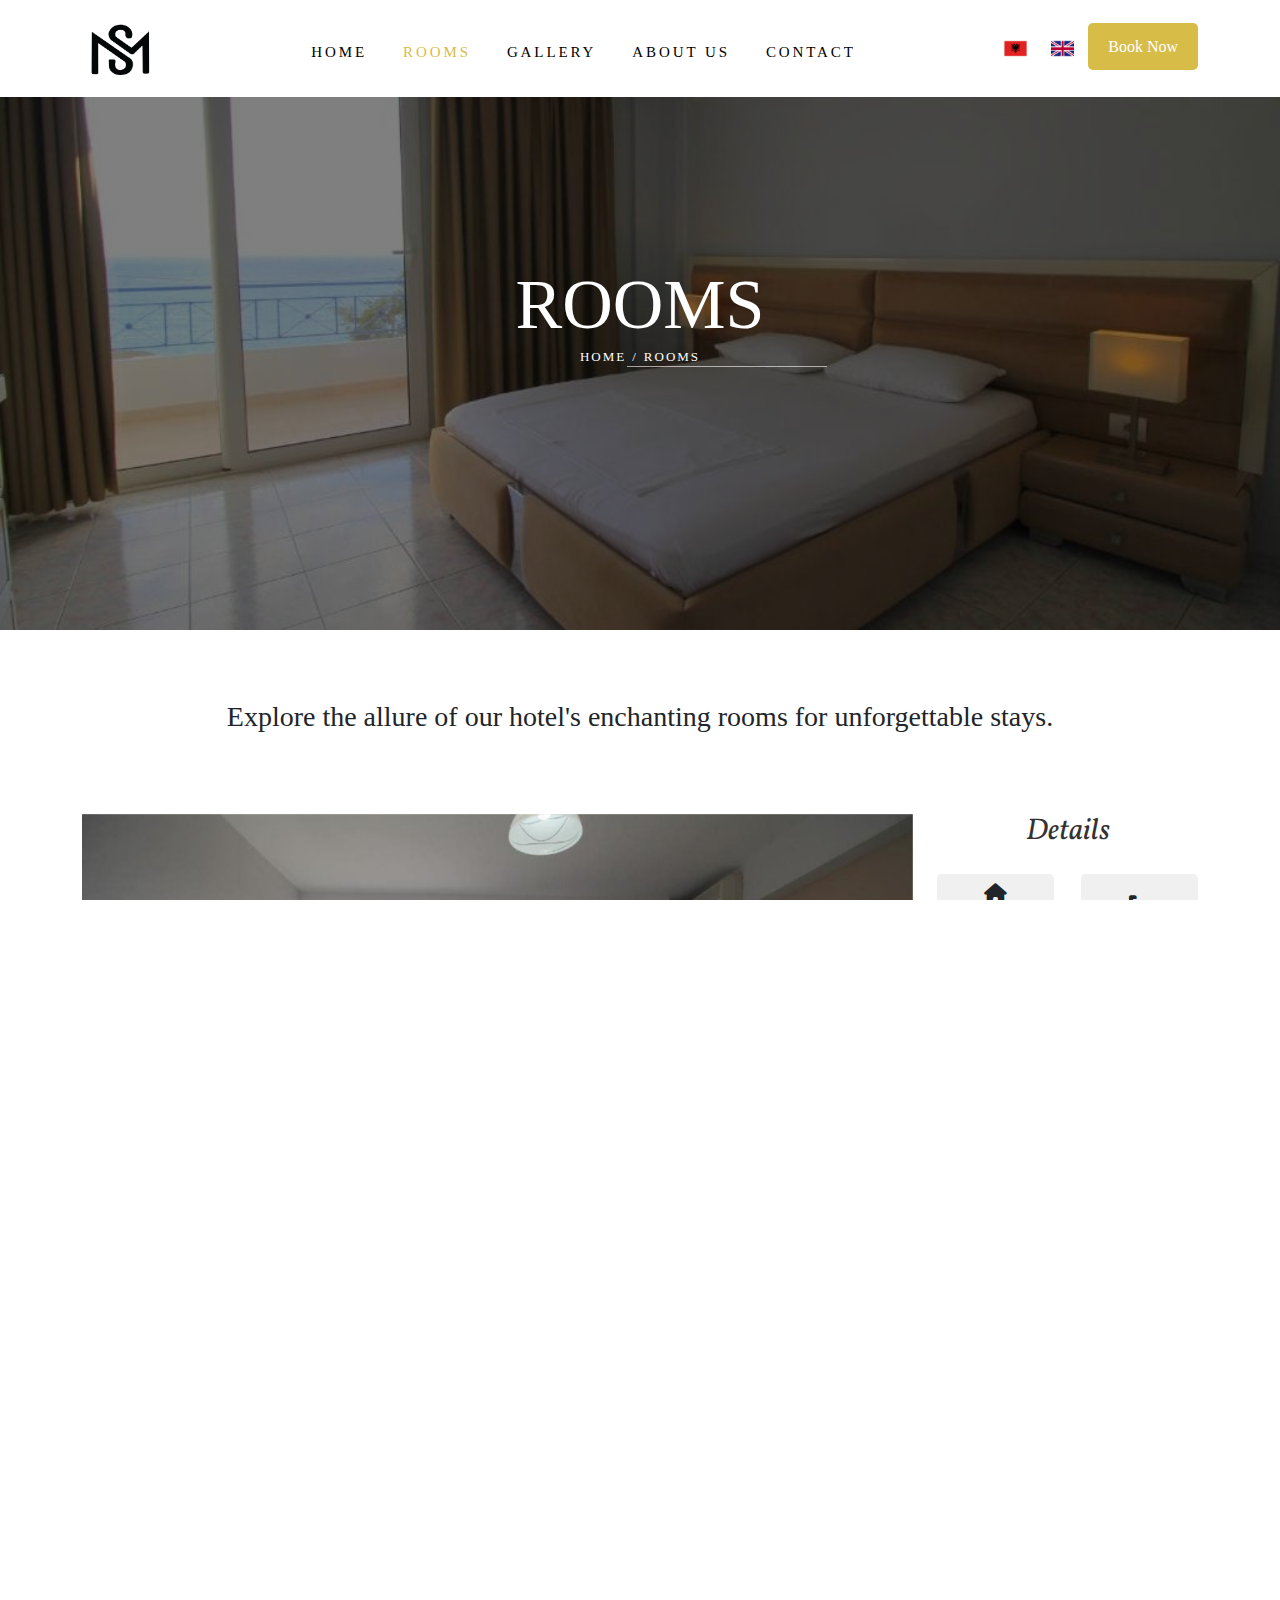
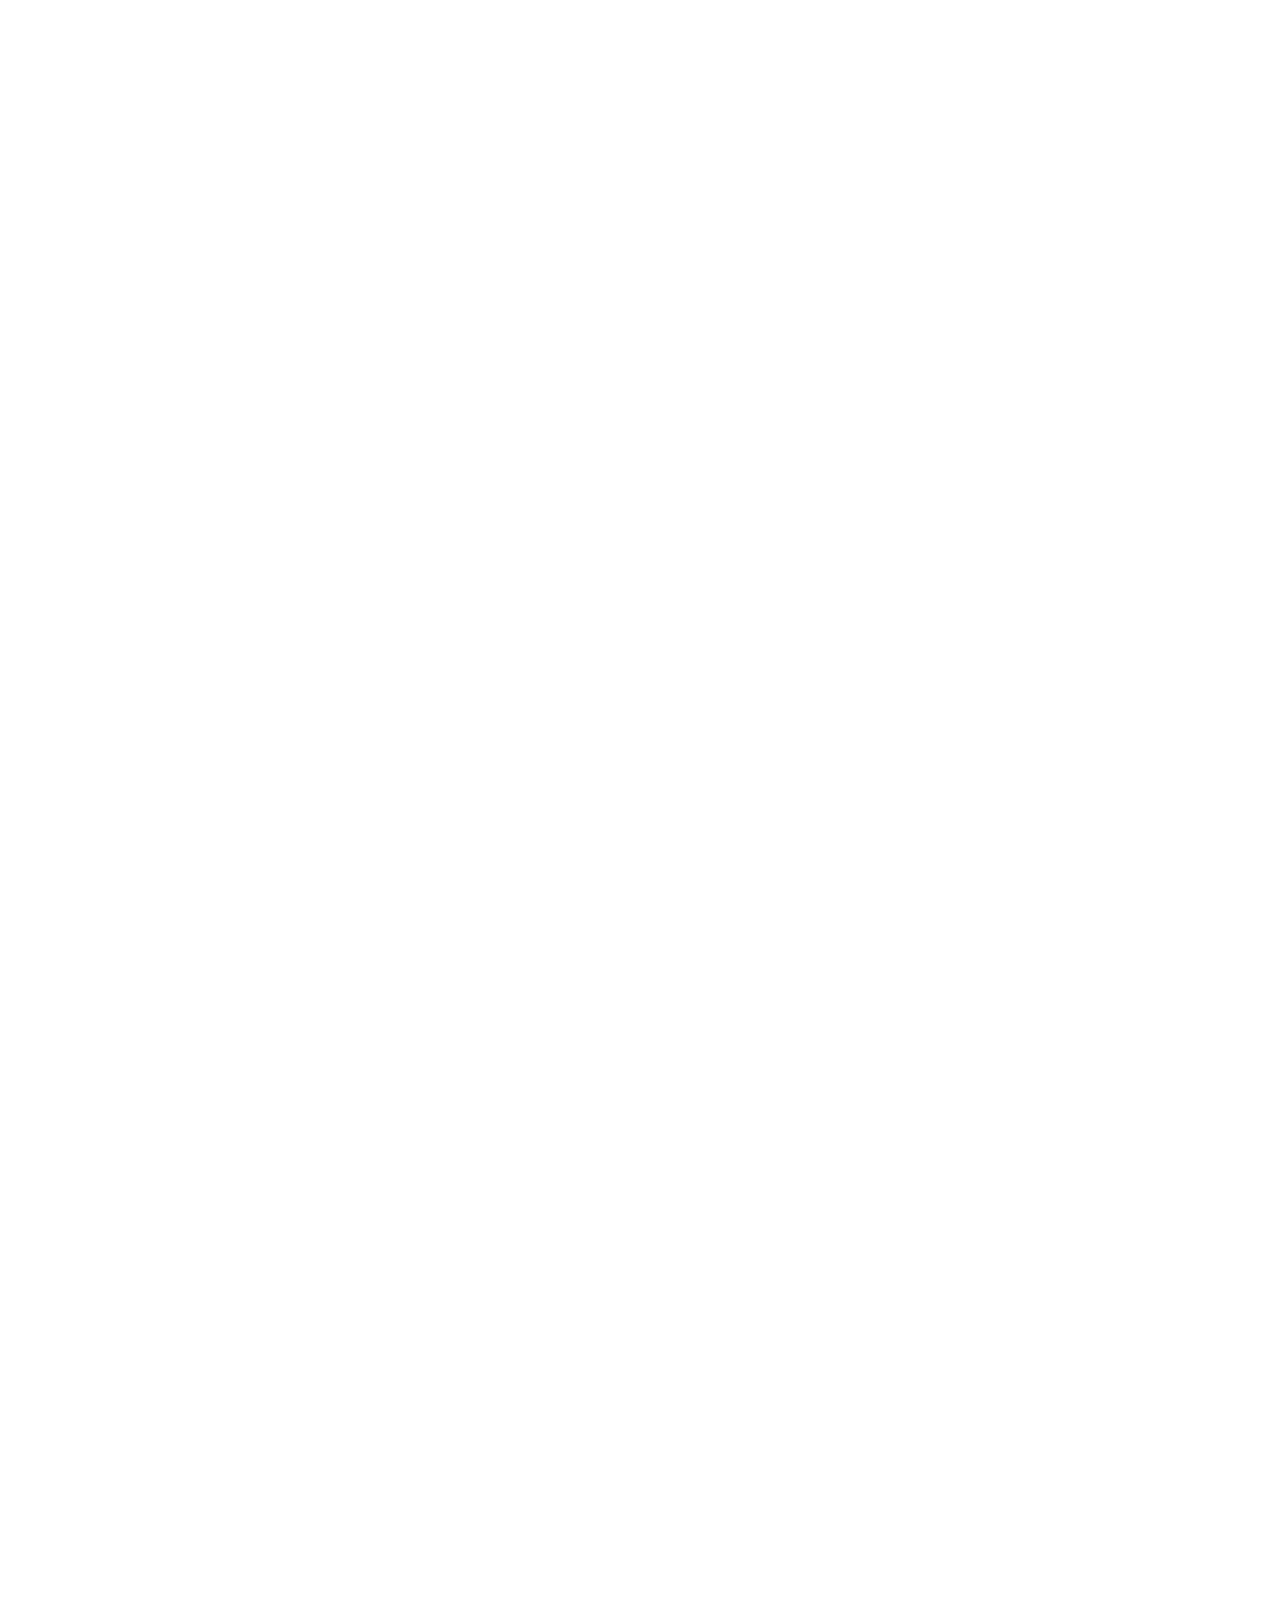
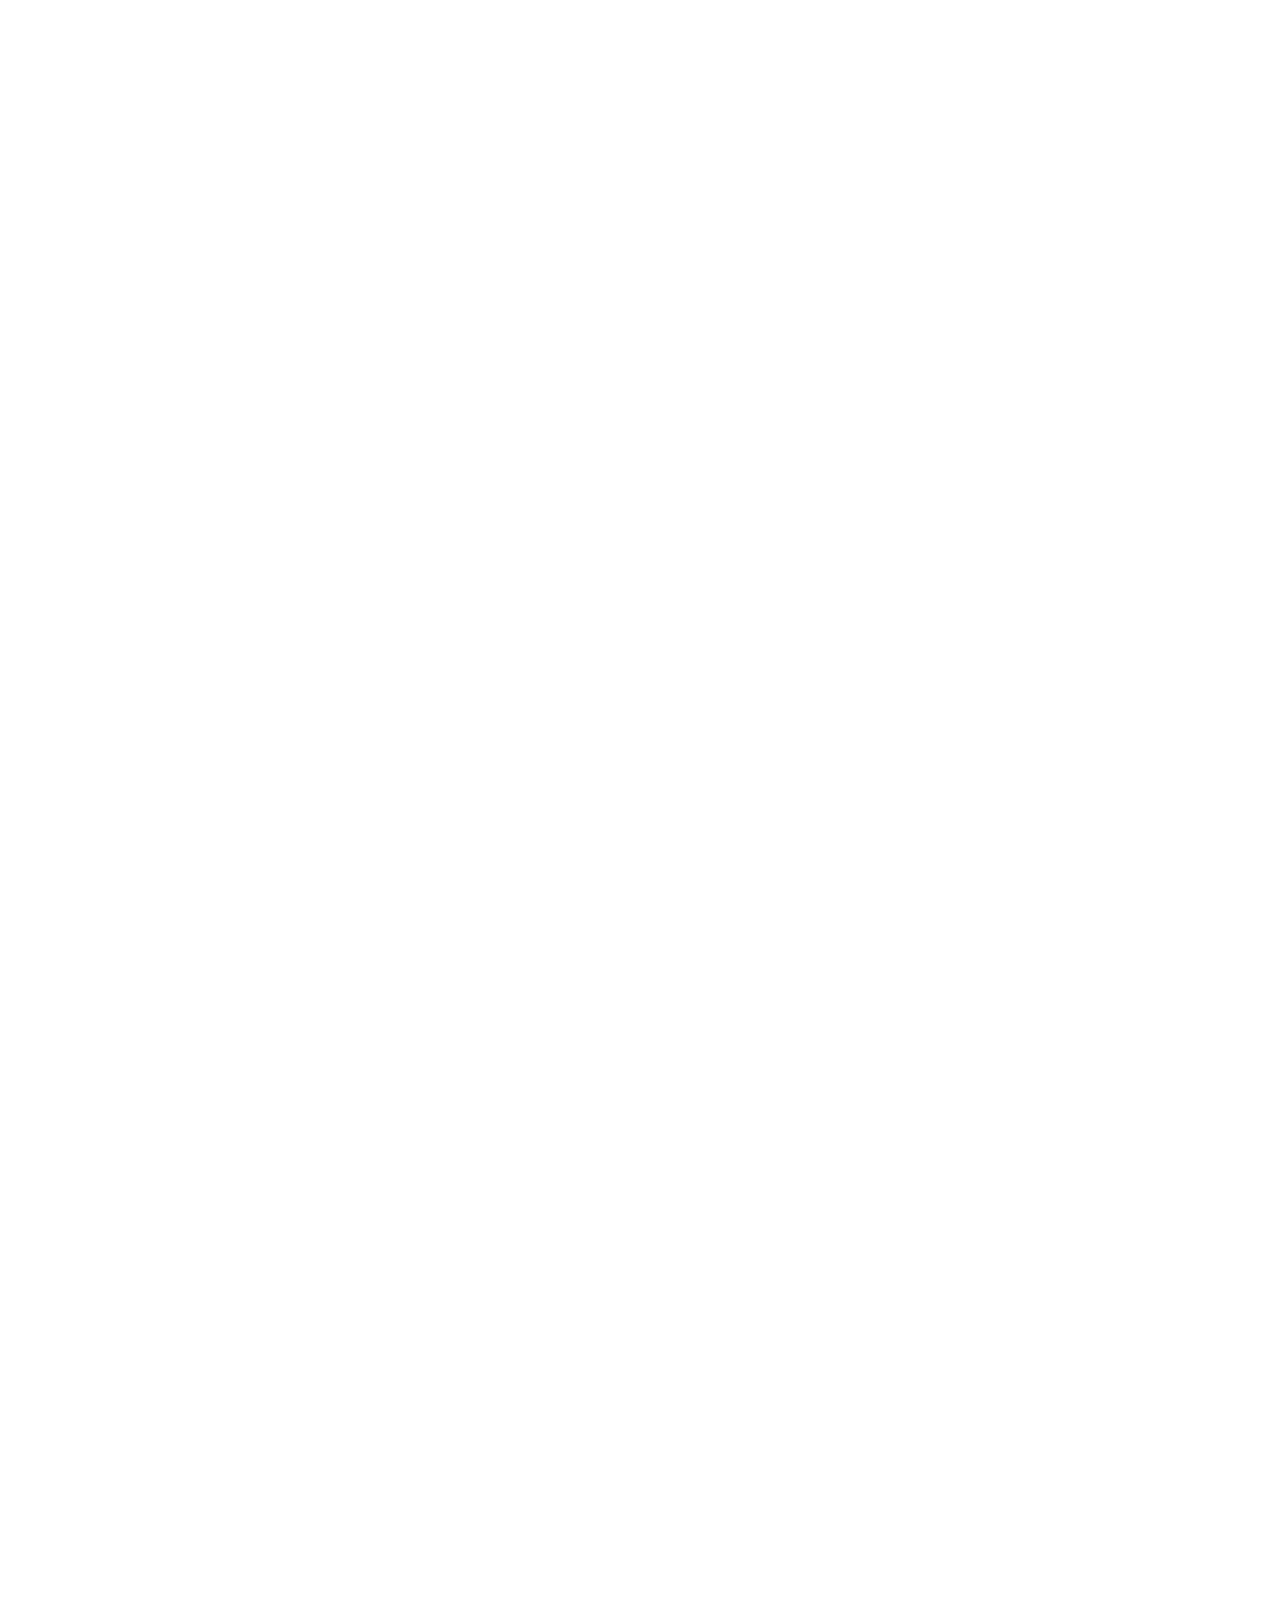
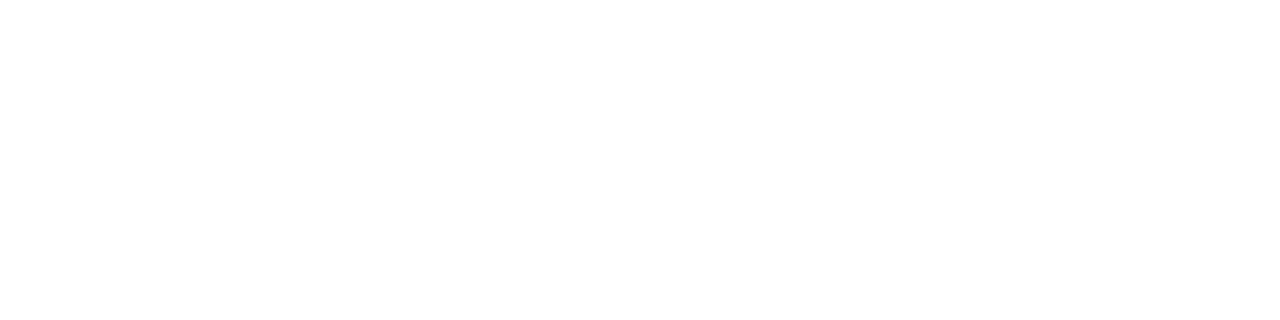
<file: rooms.html>
<!DOCTYPE html>
<html lang="en">
<head>
    <meta charset="UTF-8">
    <meta http-equiv="X-UA-Compatible" content="IE=edge">
    <title>Rooms - Murati Suites , Sarande , Albania</title>
    <meta name="description" content="Experience the allure of our villa's captivating rooms, featuring deluxe apartments, one-bedroom apartments, double rooms, and deluxe quadruple rooms with balconies, all equipped with private entrances, air conditioning, private bathrooms, and stunning sea, mountain, and city views, plus enjoy complimentary WiFi during your stay.">
    <meta name="keywords" content="Rooms - Murati Suites , Sarande , Albania , Hotel , Apartament , One-Bedroom , Family Rooms , Double Room , Private Entrance , Air Conditioning , Private Bathroom , Wifi">
    <meta name="viewport" content="width=device-width, initial-scale=1.0">
    <link rel="icon" href="assets/icon/logo.png">
    <!--Font-Awasome-->
    <link rel="stylesheet" href="https://cdnjs.cloudflare.com/ajax/libs/font-awesome/6.5.2/css/all.min.css">
    <!--Bootstrap-->
    <link rel="stylesheet" href="https://cdn.jsdelivr.net/npm/bootstrap@5.3.3/dist/css/bootstrap.min.css"
        integrity="sha384-QWTKZyjpPEjISv5WaRU9OFeRpok6YctnYmDr5pNlyT2bRjXh0JMhjY6hW+ALEwIH" crossorigin="anonymous">
    <!--Owl Carousel-->
    <link rel="stylesheet" href="https://cdnjs.cloudflare.com/ajax/libs/OwlCarousel2/2.3.4/assets/owl.carousel.min.css">
    <link rel="stylesheet"
        href="https://cdnjs.cloudflare.com/ajax/libs/OwlCarousel2/2.3.4/assets/owl.theme.default.min.css">
    <!--JQuery-->
    <script src="https://code.jquery.com/jquery-3.6.0.min.js"></script>
    <!--My CSS-->
    <link rel="stylesheet" href="stylesheet.css">
</head>
<body>
    <header>
        <nav class="navbar navbar-expand-lg navbar-dark fixed-top text-center">
            <div class="container">
                <a href="index.html" class="navbar-brand">
                    <img src="assets/icon/logoblack.png" height="70px">
                </a>
                <button class="navbar-toggler" type="button" data-bs-toggle="collapse" data-bs-target="#collapseNav"
                    aria-controls="collapseNav" aria-expanded="false" aria-label="Toggle navigation">
                    <span class="navbar-toggler-icon"></span>
                </button>
                <div class="collapse navbar-collapse " id="collapseNav">
                    <ul class="navbar-nav nav-underline ms-auto">
                        <li class="nav-item">
                            <a href="index.html" class="nav-link">Home</a>
                            <div class="underline"></div>
                        </li>
                        <li class="nav-item active-link">
                            <a href="rooms.html" class="nav-link">Rooms</a>
                            <div class="underline"></div>
                        </li>
                        <li class="nav-item">
                            <a href="gallery.html" class="nav-link">Gallery</a>
                            <div class="underline"></div>
                        </li>
                        <li class="nav-item">
                            <a href="about.html" class="nav-link">About Us</a>
                            <div class="underline"></div>
                        </li>
                        <li class="nav-item">
                            <a href="contact.html" class="nav-link">Contact</a>
                            <div class="underline"></div>
                        </li>
                    </ul>
                    <div class="prova">
                        <a href="rooms-sq.html" class="nav-link"><img src="assets/icon/ALB.png" width="23px"></a>
                        <a href="rooms.html" class="nav-link"><img src="assets/icon/GBR.png" width="23px"></a>

                        <a class="details-button" href="contact.html">Book Now</a>
                    </div>
                </div>
            </div>
        </nav>
    </header>
    <main>
        <section id="rooms-head">
            <div class="container">
                <div class="row py-5">
                    <div class="col-md-12 d-flex flex-column  ">
                        <div>
                            <h1 class="display-1 fadeindown">Rooms</h1>
                            <ul class="breacrumd fadeinup">
                                <li><a href="index.html">home </a></li>
                                <li>/</li>
                                <li>Rooms</li>
                            </ul>
                        </div>
                    </div>
                </div>
            </div>
        </section>
        <section style="padding-bottom: 0px;">
            <div class="container">
                <div class="row">
                    <div class="text-center">
                        <div class="block-text text-center" style="margin: 30px 0 30px 0 !important;">
                            <h3 class="title fadeinup">Explore the allure of our hotel's enchanting rooms for
                                unforgettable stays.
                            </h3>
                        </div>
                    </div>
                </div>
        </section>
        <section class="sidber-page-container rooms-section room-details">
            <div class="container">
                <div class="row mb-60">
                    <div class="col-md-9 col-sm-12 col-xs-12 room-details-content">
                        <div class="sidber-details">
                            <div id="room-gallery-1" class="owl-carousel room-gallery">
                                <div class="item">
                                    <img src="assets/image/1.jpg" alt="">
                                </div>
                                <div class="item">
                                    <img src="assets/image/20.jpg" alt="">
                                </div>
                                <div class="item">
                                    <img src="assets/image/2.jpg" alt="">
                                </div>
                                <div class="item">
                                    <img src="assets/image/36.jpg" alt="">
                                </div>
                                <div class="item">
                                    <img src="assets/image/31.jpg" alt="">
                                </div>
                            </div>
                            <div class="lower-content">
                                <div class="room-title">
                                    <h3>Deluxe Apartment</h3>
                                </div>
                                <ul class="rating">
                                    <li><i class="fa fa-star" aria-hidden="true"></i></li>
                                    <li><i class="fa fa-star" aria-hidden="true"></i></li>
                                    <li><i class="fa fa-star" aria-hidden="true"></i></li>
                                    <li><i class="fa fa-star" aria-hidden="true"></i></li>
                                    <li><i class="fa fa-star-o" aria-hidden="true"></i></li>
                                </ul>
                                <div class="text">
                                    <p>Featuring a private entrance, this air-conditioned apartment comprises 1 living
                                        room, 1 separate bedroom and 1 bathroom with a shower and a hairdryer. The
                                        apartment's kitchen, which features a refrigerator, is available for cooking and
                                        storing food. Boasting a balcony with sea views, this apartment also provides a
                                        seating area and a flat-screen TV with satellite channels. The unit offers 3
                                        beds.</p>
                                </div>
                            </div>
                        </div>
                    </div>
                    <div class="col-md-3 col-sm-6 col-xs-12 room-sidber-content">
                        <div class="sidber-catagories">
                            <div class="sidber-title">Details</div>
                            <ul class="details-list">
                                <div class="icon-row">
                                    <li class="detail-item"><i class="fas fa-home"></i><span>Entire apartment</span>
                                    </li>
                                    <li class="detail-item"><i class="fas fa-ruler-combined"></i><span>48 m²</span></li>
                                </div>
                                <div class="icon-row">
                                    <li class="detail-item"><i class="fas fa-utensils"></i><span>Kitchen</span></li>
                                    <li class="detail-item"><i class="fas fa-bath"></i><span>Private bathroom</span>
                                    </li>
                                </div>
                                <div class="icon-row">
                                    <li class="detail-item"><i class="fas fa-door-open"></i><span>Balcony</span></li>
                                    <li class="detail-item"><i class="fas fa-water"></i><span>Sea view</span></li>
                                </div>
                                <div class="icon-row">
                                    <li class="detail-item"><i class="fas fa-mountain"></i><span>Mountain view</span>
                                    </li>
                                    <li class="detail-item"><i class="fas fa-city"></i><span>City view</span></li>
                                </div>
                                <div class="icon-row">
                                    <li class="detail-item"><i class="fas fa-wind"></i><span>Air conditioning</span>
                                    </li>
                                    <li class="detail-item"><i class="fas fa-tree"></i><span>Patio</span></li>
                                </div>
                                <div class="icon-row">
                                    <li class="detail-item"><i class="fas fa-tv"></i><span>Flat-screen TV</span></li>
                                    <li class="detail-item"><i class="fas fa-wifi"></i><span>Free WiFi</span></li>
                                </div>
                            </ul>
                        </div>
                        <div class="button-container">
                            <a href="contact.html" class="details-button">Book Now</a>
                        </div>
                    </div>
                </div>
                <div class="row mb-60">
                    <div class="col-md-3 col-sm-6 col-xs-12 room-sidber-content">
                        <div class="sidber-catagories">
                            <div class="sidber-title">Details</div>
                            <ul class="details-list">
                                <div class="icon-row">
                                    <li class="detail-item"><i class="fas fa-home"></i><span>Entire apartment</span>
                                    </li>
                                    <li class="detail-item"><i class="fas fa-ruler-combined"></i><span>42 m²</span></li>
                                </div>
                                <div class="icon-row">
                                    <li class="detail-item"><i class="fas fa-utensils"></i><span>Kitchen</span></li>
                                    <li class="detail-item"><i class="fas fa-bath"></i><span>Private bathroom</span>
                                    </li>
                                </div>
                                <div class="icon-row">
                                    <li class="detail-item"><i class="fas fa-door-open"></i><span>Balcony</span></li>
                                    <li class="detail-item"><i class="fas fa-water"></i><span>Sea view</span></li>
                                </div>
                                <div class="icon-row">
                                    <li class="detail-item"><i class="fas fa-mountain"></i><span>Mountain view</span>
                                    </li>
                                    <li class="detail-item"><i class="fas fa-city"></i><span>City view</span></li>
                                </div>
                                <div class="icon-row">
                                    <li class="detail-item"><i class="fas fa-wind"></i><span>Air conditioning</span>
                                    </li>
                                    <li class="detail-item"><i class="fas fa-umbrella-beach"></i><span>Terrace</span>
                                    </li>
                                </div>
                                <div class="icon-row">
                                    <li class="detail-item"><i class="fas fa-tv"></i><span>Flat-screen TV</span></li>
                                    <li class="detail-item"><i class="fas fa-wifi"></i><span>Free WiFi</span></li>
                                </div>
                            </ul>
                        </div>
                        <div class="button-container">
                            <a href="contact.html" class="details-button">Book Now</a>
                        </div>
                    </div>
                    <div class="col-md-9 col-sm-12 col-xs-12 room-details-content order-first order-sm-1">
                        <div class="sidber-details">
                            <div id="room-gallery-2" class="owl-carousel room-gallery">
                                <div class="item">
                                    <img src="assets/image/100.jpg" alt="">
                                </div>
                                <div class="item">
                                    <img src="assets/image/101.jpg" alt="">
                                </div>
                                <div class="item">
                                    <img src="assets/image/102.jpg" alt="">
                                </div>
                                <div class="item">
                                    <img src="assets/image/103.jpg" alt="">
                                </div>
                                <div class="item">
                                    <img src="assets/image/104.jpg" alt="">
                                </div>
                            </div>
                            <div class="lower-content">
                                <div class="room-title">
                                    <h3>One-Bedroom Apartment</h3>
                                </div>
                                <ul class="rating">
                                    <li><i class="fa fa-star" aria-hidden="true"></i></li>
                                    <li><i class="fa fa-star" aria-hidden="true"></i></li>
                                    <li><i class="fa fa-star" aria-hidden="true"></i></li>
                                    <li><i class="fa fa-star" aria-hidden="true"></i></li>
                                    <li><i class="fa fa-star-o" aria-hidden="true"></i></li>
                                </ul>
                                <div class="text">
                                    <p>Featuring a private entrance, this air-conditioned apartment is comprised of 1
                                        living room, 1 separate bedroom and 1 bathroom with a shower and a hairdryer.
                                        The apartment's kitchen, which features a refrigerator, is available for cooking
                                        and storing food. Boasting a terrace with sea views, this apartment also offers
                                        a seating area and a flat-screen TV with satellite channels. The unit offers 2
                                        beds.</p>
                                </div>
                            </div>
                        </div>
                    </div>
                </div>
                <div class="row mb-60">
                    <div class="col-md-9 col-sm-12 col-xs-12 room-details-content">
                        <div class="sidber-details">
                            <div id="room-gallery-3" class="owl-carousel room-gallery">
                                <div class="item">
                                    <img src="assets/image/200.jpg" alt="">
                                </div>
                                <div class="item">
                                    <img src="assets/image/201.jpg" alt="">
                                </div>
                                <div class="item">
                                    <img src="assets/image/202.jpg" alt="">
                                </div>
                                <div class="item">
                                    <img src="assets/image/203.jpg" alt="">
                                </div>
                                <div class="item">
                                    <img src="assets/image/204.jpg" alt="">
                                </div>
                            </div>
                            <div class="lower-content">
                                <div class="room-title">
                                    <h3>Double Room</h3>
                                </div>
                                <ul class="rating">
                                    <li><i class="fa fa-star" aria-hidden="true"></i></li>
                                    <li><i class="fa fa-star" aria-hidden="true"></i></li>
                                    <li><i class="fa fa-star" aria-hidden="true"></i></li>
                                    <li><i class="fa fa-star" aria-hidden="true"></i></li>
                                    <li><i class="fa fa-star-o" aria-hidden="true"></i></li>
                                </ul>
                                <div class="text">
                                    <p>The spacious double room provides air conditioning, a private entrance, as well
                                        as a private bathroom featuring a shower and a hairdryer. The double room offers
                                        a wardrobe, a tiled floor, a carpeted floor and a flat-screen TV with satellite
                                        channels. The unit offers 1 bed.</p>
                                </div>
                            </div>
                        </div>
                    </div>
                    <div class="col-md-3 col-sm-6 col-xs-12 room-sidber-content">
                        <div class="sidber-catagories">
                            <div class="sidber-title">Details</div>
                            <ul class="details-list">
                                <div class="icon-row">
                                    <li class="detail-item"><i class="fas fa-ruler-combined"></i><span>28 m²</span></li>
                                    <li class="detail-item"><i class="fas fa-wind"></i><span>Air conditioning</span>
                                    </li>
                                </div>
                                <div class="icon-row">
                                    <li class="detail-item"><i class="fas fa-bath"></i><span>Private bathroom</span>
                                    </li>
                                    <li class="detail-item"><i class="fas fa-tv"></i><span>Flat-screen TV</span></li>
                                </div>
                                <div class="icon-row">
                                    <li class="detail-item"><i class="fas fa-wifi"></i><span>Free WiFi</span></li>
                                </div>
                            </ul>
                        </div>
                        <div class="button-container mt-225">
                            <button class="details-button">Book Now</button>
                        </div>
                    </div>
                </div>
                <div class="row mb-60">
                    <div class="col-md-3 col-sm-6 col-xs-12 room-sidber-content">
                        <div class="sidber-catagories">
                            <div class="sidber-title">Details</div>
                            <ul class="details-list">
                                <div class="icon-row">
                                    <li class="detail-item"><i class="fas fa-ruler-combined"></i><span>24 m²</span></li>
                                    <li class="detail-item"><i class="fas fa-door-open"></i><span>Balcony</span></li>
                                </div>
                                <div class="icon-row">
                                    <li class="detail-item"><i class="fas fa-water"></i><span>Sea view</span></li>
                                    <li class="detail-item"><i class="fas fa-mountain"></i><span>Mountain view</span>
                                    </li>
                                </div>
                                <div class="icon-row">
                                    <li class="detail-item"><i class="fas fa-city"></i><span>City view</span></li>
                                    <li class="detail-item"><i class="fas fa-wind"></i><span>Air conditioning</span>
                                    </li>
                                </div>
                                <div class="icon-row">
                                    <li class="detail-item"><i class="fas fa-tree"></i><span>Patio</span></li>
                                    <li class="detail-item"><i class="fas fa-bath"></i><span>Private bathroom</span>
                                    </li>
                                </div>
                                <div class="icon-row">
                                    <li class="detail-item"><i class="fas fa-tv"></i><span>Flat-screen TV</span></li>
                                    <li class="detail-item"><i class="fas fa-wifi"></i><span>Free WiFi</span></li>
                                </div>
                            </ul>
                        </div>
                        <div class="button-container mt-125">
                            <a href="contact.html" class="details-button">Book Now</a>
                        </div>
                    </div>
                    <div class="col-md-9 col-sm-12 col-xs-12 room-details-content order-first order-sm-1">
                        <div class="sidber-details">
                            <div id="room-gallery-4" class="owl-carousel room-gallery">
                                <div class="item">
                                    <img src="assets/image/300.jpg" alt="">
                                </div>
                                <div class="item">
                                    <img src="assets/image/301.jpg" alt="">
                                </div>
                                <div class="item">
                                    <img src="assets/image/302.jpg" alt="">
                                </div>
                                <div class="item">
                                    <img src="assets/image/303.jpg" alt="">
                                </div>
                                <div class="item">
                                    <img src="assets/image/304.jpg" alt="">
                                </div>
                            </div>
                            <div class="lower-content">
                                <div class="room-title">
                                    <h3>Deluxe Quadruple Room</h3>
                                </div>
                                <ul class="rating">
                                    <li><i class="fa fa-star" aria-hidden="true"></i></li>
                                    <li><i class="fa fa-star" aria-hidden="true"></i></li>
                                    <li><i class="fa fa-star" aria-hidden="true"></i></li>
                                    <li><i class="fa fa-star" aria-hidden="true"></i></li>
                                    <li><i class="fa fa-star-o" aria-hidden="true"></i></li>
                                </ul>
                                <div class="text">
                                    <p>This air-conditioned quadruple room includes a flat-screen TV with satellite
                                        channels, a private bathroom as well as a balcony with sea views. The unit
                                        offers 3 beds.</p>
                                </div>
                            </div>
                        </div>
                    </div>
                </div>
                <div class="row mb-60">
                    <div class="col-md-9 col-sm-12 col-xs-12 room-details-content">
                        <div class="sidber-details">
                            <div id="room-gallery-5" class="owl-carousel room-gallery">
                                <div class="item">
                                    <img src="assets/image/400.jpg" alt="">
                                </div>
                                <div class="item">
                                    <img src="assets/image/401.jpg" alt="">
                                </div>
                                <div class="item">
                                    <img src="assets/image/402.jpg" alt="">
                                </div>
                                <div class="item">
                                    <img src="assets/image/28.jpg" alt="">
                                </div>
                                <div class="item">
                                    <img src="assets/image/304.jpg" alt="">
                                </div>
                            </div>
                            <div class="lower-content">
                                <div class="room-title">
                                    <h3>Quadruple Room with Balcony</h3>
                                </div>
                                <ul class="rating">
                                    <li><i class="fa fa-star" aria-hidden="true"></i></li>
                                    <li><i class="fa fa-star" aria-hidden="true"></i></li>
                                    <li><i class="fa fa-star" aria-hidden="true"></i></li>
                                    <li><i class="fa fa-star" aria-hidden="true"></i></li>
                                    <li><i class="fa fa-star-o" aria-hidden="true"></i></li>
                                </ul>
                                <div class="text">
                                    <p>This air-conditioned quadruple room includes a flat-screen TV with satellite
                                        channels, a private bathroom as well as a balcony with sea views. The unit
                                        offers 3 beds.</p>
                                </div>
                            </div>
                        </div>
                    </div>
                    <div class="col-md-3 col-sm-6 col-xs-12 room-sidber-content">
                        <div class="sidber-catagories">
                            <div class="sidber-title">Details</div>
                            <ul class="details-list">
                                <div class="icon-row">
                                    <li class="detail-item"><i class="fas fa-ruler-combined"></i><span>24 m²</span></li>
                                    <li class="detail-item"><i class="fas fa-door-open"></i><span>Balcony</span></li>
                                </div>
                                <div class="icon-row">
                                    <li class="detail-item"><i class="fas fa-water"></i><span>Sea view</span></li>
                                    <li class="detail-item"><i class="fas fa-mountain"></i><span>Mountain view</span>
                                    </li>
                                </div>
                                <div class="icon-row">
                                    <li class="detail-item"><i class="fas fa-city"></i><span>City view</span></li>
                                    <li class="detail-item"><i class="fas fa-wind"></i><span>Air conditioning</span>
                                    </li>
                                </div>
                                <div class="icon-row">
                                    <li class="detail-item"><i class="fas fa-tree"></i><span>Patio</span></li>
                                    <li class="detail-item"><i class="fas fa-bath"></i><span>Private bathroom</span>
                                    </li>
                                </div>
                                <div class="icon-row">
                                    <li class="detail-item"><i class="fas fa-tv"></i><span>Flat-screen TV</span></li>
                                    <li class="detail-item"><i class="fas fa-wifi"></i><span>Free WiFi</span></li>
                                </div>
                            </ul>
                        </div>
                        <div class="button-container mt-125">
                            <a href="contact.html" class="details-button">Book Now</a>
                        </div>
                    </div>
                </div>
            </div>
        </section>
        <!--Footer-->
        <footer>
            <div class="footer">
                <div class="container text-center justify-content-center">
                    <!-- Footer Content -->
                    <div class="row">
                        <!-- Logo and Description -->
                        <div class="col-lg-3">
                            <div class="footer-widget mb-4">
                                <h2 class="heading-2 logo" id="footer-logo">
                                    <a class="navbar-brand" href="index.html">
                                        <img src="assets/icon/logo.png" width="70px">
                                    </a>
                                </h2>
                                <p>Welcome to Murati Suites Sarandë, located beachfront near La Petite and Maestral
                                    Beaches. Enjoy air-conditioned rooms with free WiFi, private bathrooms, and
                                    flat-screen TVs. We look forward to making your stay unforgettable.</p>
                            </div>
                        </div>
                        <!-- Contact Information -->
                        <div class="col-lg-3">
                            <h4>Contact Us</h4>
                            <ul class="conta">
                                <li><i class="fa fa-map-marker" aria-hidden="true"></i><a
                                        href="https://maps.app.goo.gl/kkyEtXkjv4gvDyBQ9" class="text-white m-0 p-0"
                                        style="text-decoration: none;">Road Butrinti , Sarande</a>
                                </li>
                                <li><i class="fas fa-phone" style="color:white;"></i><a href="tel:+355695799584"
                                        class="text-white m-0 p-0" style="text-decoration: none;">+355 (0) 695799584</a>
                                </li>
                                <li><i class="fas fa-envelope" style="color: white;"></i><a
                                        href="mailto:hotel.murati.sarande@gmail.com" class="text-white m-0 p-0"
                                        style="text-decoration: none;">hotel.murati.sarande@gmail.com</a></li>
                            </ul>
                        </div>
                        <!-- Useful Links -->
                        <div class="col-lg-3">
                            <h4>Useful Links</h4>
                            <ul class="link_menu">
                                <li class="mb-2"><a href="index.html"><i class="fas fa-home"></i> Home</a></li>
                                <li class="mb-2 active"><a href="rooms.html"><i class="fas fa-bed"></i> Rooms</a></li>
                                <li class="mb-2"><a href="gallery.html"><i class="fas fa-images"></i> Gallery</a></li>
                                <li class="mb-2"><a href="about.html"><i class="fas fa-info-circle"></i> About Us</a>
                                </li>
                                <li class=""><a href="contact.html"><i class="fas fa-phone"></i> Contact</a></li>
                            </ul>
                        </div>
                        <!-- Location Map -->
                        <div class="col-lg-3">
                            <h4>Location</h4>
                            <iframe
                                src="https://www.google.com/maps/embed?pb=!1m18!1m12!1m3!1d3062.271398422331!2d20.015236599999998!3d39.8681583!2m3!1f0!2f0!3f0!3m2!1i1024!2i768!4f13.1!3m3!1m2!1s0x135b15a446a31f09%3A0xabcb6ec06a956329!2sRooms%20%26%20Suits%20Murati%20Sarand%C3%AB!5e0!3m2!1sen!2s!4v1716022507595!5m2!1sen!2s"
                                width="100%" height="150" style="border:0;" allowfullscreen="" loading="lazy"
                                referrerpolicy="no-referrer-when-downgrade"></iframe>
                        </div>
                    </div>
                </div>
                <!-- Copyright -->
                <div class="copyright">
                    <div class="text-center text-white p-2" style="background-color: black;">
                        Copyright Murati Suites Sarande
                        <script>document.write(new Date().getFullYear());</script> |
                        Powered By <a href="https://intermedia.al/"><img src="assets/icon/intermediaLogo1.png"
                                class="img-fluid" width="110px" alt=""></a>
                    </div>
                </div>
            </div>
        </footer> <!--End Footer-->
    </main>
    <!--BootStrap-->
    <script src="https://cdn.jsdelivr.net/npm/bootstrap@5.3.3/dist/js/bootstrap.bundle.min.js"
        integrity="sha384-YvpcrYf0tY3lHB60NNkmXc5s9fDVZLESaAA55NDzOxhy9GkcIdslK1eN7N6jIeHz"
        crossorigin="anonymous"></script>
    <!--Owl Carousel-->
    <script src="https://cdnjs.cloudflare.com/ajax/libs/OwlCarousel2/2.3.4/owl.carousel.min.js"></script>
    <!--My Script-->
    <script src="main.js"></script>
    <script>
        $(document).ready(function () {
            for (let i = 1; i <= 7; i++) {
                $(`#room-gallery-${i}`).owlCarousel({
                    items: 1,
                    nav: true,
                    navText: ["<", ">"],
                    dots: false,
                    loop: true,
                    autoplay: true,
                    autoplayTimeout: 3000,
                    autoplayHoverPause: true,
                    animateOut: 'fadeOut',
                    animateIn: 'fadeIn'
                });
            }
        });
    </script>
</body>
</html>
</file>
<file: stylesheet.css>
@import url('https://fonts.googleapis.com/css2?family=Crimson+Text:ital,wght@0,400;0,600;0,700;1,400;1,600;1,700&family=DM+Serif+Text:ital@0;1&family=Dancing+Script:wght@400..700&family=Oleo+Script+Swash+Caps:wght@400;700&family=Satisfy&family=Vollkorn:ital,wght@0,400..900;1,400..900&display=swap');
/*Root*/
:root {
    --primary-color: #021832;
    --secondary-color: #a3a190;
    --bg-color: #f4f4f4;
    --bg-white: #fff;
    --bg-black: #000;
    --smoky-black-1: hsla(40, 12%, 5%, 1);
    --primary-font: "Cormorant Garamond", serif;
    --secondary-font: "EB Garamond", serif;
    --primary-text: #0d1a2b;
    --secondary-text: white;
    --text-white: #fff;
    --text-black: #151515;
    --gold: #867051;
    --light-gold: #bd9b71;
    --black: #20252d;
}
html,
body {
    width: 100% !important;
    height: 100% !important;
    margin: 0px !important;
    padding: 0px !important;
    overflow-x: hidden !important;
}
::selection {
    color: #af8941;
}
/* Custom Scrollbar Styling */
::-webkit-scrollbar {
    width: 12px;
    /* Width of the entire scrollbar */
}
::-webkit-scrollbar-track {
    background: var(--bg-color);
    /* Color of the scrollbar track */
    border-radius: 6px;
    /* Rounded corners */
}
::-webkit-scrollbar-thumb {
    background-color: var(--primary-color);
    /* Color of the scrollbar thumb */
    border-radius: 6px;
    /* Rounded corners */
    border: 2px solid var(--bg-color);
    /* Adds a border around the thumb to give some spacing */
}
::-webkit-scrollbar-thumb:hover {
    background-color: var(--gold);
    /* Color when hovered */
}
/* Firefox custom scrollbar */
html {
    scrollbar-width: thin;
    /* "auto" or "thin" */
    scrollbar-color: var(--primary-color) var(--bg-color);
    /* Scrollbar thumb and track */
}
* {
    margin: 0;
    padding: 0;
    box-sizing: border-box;
    font-family: "Cormorant Garamond", serif;
}
a {
    color: inherit;
    text-decoration: none;
}
section {
    padding: 2.511rem 0;
}
.row {
    display: flex;
    flex-wrap: wrap;
}
.col {
    flex: 1;
}
li {
    list-style: none;
    padding: 0px;
    margin: 0px;
}
/*NavBar*/
.nav-link {
    color: black;
    text-decoration: none;
    display: inline-block;
    padding: 10px;
    padding-right: 10px;
    padding-left: 10px;
    transition: color 0.3s ease-in-out;
    font-family: "EB Garamond", serif;
    font-size: 15px;
    line-height: 3.333;
    letter-spacing: 2.9px;
    font-weight: 200;
    position: relative;
    line-height: 1.5;
    text-transform: uppercase;
}
.nav-item.active-link a {
    color: #d7bc47;
}
.nav-item.active-link .underline {
    width: 100%;
    background-color: #d7bc47;
}
.nav-item:hover .underline {
    background-color: #d7bc47;
    width: 100%;
}
.nav-link:focus {
    color: unset;
}
.nav-item {
    padding-top: 10px;
}
.nav-item:hover a {
    color: #d7bc47;
}
.nav-item:active a {
    transition: none;
}
.nav-item:active .underline {
    transition: none;
    background-color: #d7bc47;
}
.navbar-nav {
    margin-left: auto;
    gap: 20px;
    font-size: 18px;
}
.navbar {
    background-color: rgb(255, 255, 255);
    transition: background-color 0.3s ease-in-out;
    border-bottom: 1px solid rgba(255, 255, 255, 0.1);
}
.navbar-toggler {
    background-color: #d7bc47;
    color: transparent !important;
}
.navbar-toggler-icon {
    background-image: url("data:image/svg+xml;charset=utf8,%3Csvg viewBox='0 0 32 32' xmlns='http://www.w3.org/2000/svg'%3E%3Cpath stroke='rgba(255, 255, 255, 0.7)' stroke-width='2' stroke-linecap='round' stroke-miterlimit='10' d='M4 8h24M4 16h24M4 24h24'/%3E%3C/svg%3E");
}
.navbar-toggler:hover,
.navbar-toggler:active {
    border-color: #d7bc47 !important;
    background-color: #d7bc47;
    color: transparent !important;
}
.btn-3 {
    overflow: hidden;
}
/*Index-Home*/
#home-owl .owl-carousel .item {
    background-size: cover;
    background-position: center;
    height: 85vh;
}
.provaa {margin-top: 25px;}
#home-owl .carousel-caption {
    position: absolute;
    top: 50%;
    left: 50%;
    transform: translate(-50%, -50%);
    text-align: center;
    color: white;
    margin-top: 50px;
}
.ot3 {
    font-size: 40px;
}
.ot1 {
    font-size: 55px;
}
.lower-content{margin-top: 20px;}
/*Index-About*/
.sec-title .sub-title {
    position: relative;
    display: block;
    font-size: 30px;
    line-height: 40px;
    font-family: 'Lobster', cursive !important;
    margin-bottom: 5px;
    text-transform: capitalize;
    color: #d7bc47;
}
.sec-title h2 {
    position: relative;
    display: block;
    font-size: 28px;
    line-height: 60px;
    margin: 0px;
    font-family: "EB Garamond", serif;
    letter-spacing: 2.9px;
    font-weight: 200;
    position: relative;
    text-transform: uppercase;
}
.sec-title {
    position: relative;
    display: block;
    margin: 40px 0 40px 0;
}
.content-box-text h3 {
    display: block;
    font-size: 30px;
    line-height: 40px;
    color: #d7bc47;
    font-weight: 700;
    text-transform: uppercase;
    padding-bottom: 30px;
}
/*Index-Rooms*/
html body main section.container.facilities.mb-5 div.row div.col-md-4 div.facility div section.container h3{text-align: center;}
/*Index-Gallery*/
.gallery .slide {
    height: 30rem;
    position: relative;
    overflow: hidden;
}
.gallery .slide img {
    height: 100%;
    width: 100%;
    object-fit: cover;
}
.gallery .slide .icon {
    display: none;
    align-items: center;
    justify-content: center;
    position: absolute;
    top: 0;
    left: 0;
    z-index: 10;
    height: 100%;
    width: 100%;
    background: rgba(0, 0, 0, 0.5);
}
.gallery .slide .icon i {
    font-size: 3.5rem;
    color: white;
}
.gallery .slide:hover .icon {
    display: flex;
}
/*Index - Ameneties*/
.facilities h2 {
    font-weight: 500;
}
.facility i {
    font-size: 3rem;
    color: #d7bc47;
    position: relative;
    bottom: -25px;
    text-align: center;
}
.facility div,
.facility div h2,
.facility div p,
facility i {
    transition: .3s ease-in-out;
}
.facility:hover i:not(:hover) {
    color: #35302D;
}
.facility div:hover {
    background-color: #d7bc47;
    color: #fff;
}
.facilities i div:hover {
    color: #fff;
}
.facility div:hover p {
    color: #fff;
}
.facility div {
    padding: 3rem 0;
    background-color: #F6F6F6;
}
.facility h3 {
    font-weight: 600;
}
.facility p {
    margin-top: 1rem;
    color: #4F5655;
    font-size: 22px;
}
#about.container div.row div.col-md-7 div.content h1 {
    font-family: 'Lora';
    font-size: 85px;
    color: #f1f1f1;
    margin: 0;
    text-transform: uppercase;
    line-height: 100%;
    font-weight: 500;
}
/*Index-Testimonials*/
.jumbotron {
    background: url(assets/image/10.jpg) rgba(0, 0, 0, .3);
    background-position-x: 0%;
    background-position-y: 0%;
    background-attachment: scroll;
    background-size: auto;
    background-position: center;
    background-size: cover;
    background-blend-mode: multiply;
    background-attachment: fixed;
    height: fit-content;
    padding: 5rem 0;
    color: #F9F2DC;
}
.review-section {
    padding: 3rem 3rem 0 3rem;
    background-color: rgba(0, 0, 0, .3);
}
.pb-0 {
    padding-bottom: 0px !important;
}
.fs-22 {
    font-size: 22px;
}
.fa-star {
    color: gold;
}
/*About Us*/
#about-head {
    background: url(assets/image/14.jpg) rgba(0, 0, 0, 0.5);
    background-size: cover;
    background-repeat: no-repeat;
    background-position: center;
    background-blend-mode: multiply;
    height: 70vh;
    text-align: center;
    display: flex;
    align-items: center;
}
.about .row {
    display: flex;
    flex-wrap: wrap;
    align-items: center;
    gap: 6rem;
}
.abp {
    font-size: 20px;
    color: #666;
    padding: 1rem 0;
    line-height: 1.8;
}
/*Gallery*/
#gallery-head {
    background: url(assets/image/41.jpg) rgba(0, 0, 0, 0.5);
    background-size: cover;
    background-repeat: no-repeat;
    background-position: center;
    background-blend-mode: multiply;
    height: 70vh;
    text-align: center;
    display: flex;
    align-items: center;
}
.s-gallery {
    padding-top: 0px;
}
.s-gallery .gallery-main .gallery-box {
    position: relative;
    -webkit-transition: all 0.3s ease;
    -moz-transition: all 0.3s ease;
    -ms-transition: all 0.3s ease;
    -o-transition: all 0.3s ease;
    transition: all 0.3s ease;
    margin: 15px;
}
.s-gallery .gallery-main .gallery-box:hover .content {
    height: 100%;
    opacity: 1;
    visibility: visible;
    width: 100%;
}
.s-gallery .gallery-main .gallery-box:hover {
    transform: translateY(10px);
}
.s-gallery .gallery-main .gallery-box img {
    width: 100%;
    height: 100%;
    object-fit: cover;
}
.imgg1 {
    width: 400px;
    height: 400px;
    object-fit: cover;
}
.imgg2 {
    height: 96%;
}
/*Rooms*/
#rooms-head {
    background: url(assets/image/2.jpg) rgba(0, 0, 0, 0.5);
    background-size: cover;
    background-repeat: no-repeat;
    background-position: center;
    background-blend-mode: multiply;
    height: 70vh;
    text-align: center;
    display: flex;
    align-items: center;
}
.room-details {
    position: relative;
    padding: 50px 0px 100px 0px;
}
.room-details .sidber-details .rating {
    display: contents;
}
.rooms-section .rating li {
    position: relative;
    display: inline-block;
    margin: 0px 0px;
    font-size: 13px;
    color: #c9a76e;
}
.room-details .sidber-catagories .sidber-title {
    position: relative;
    font-size: 30px;
    font-family: 'Vollkorn', sans-serif;
    text-align: center;
    line-height: 35px;
    color: #333;
    font-style: italic;
    margin-bottom: 25px;
}
.details-list {
    list-style-type: none;
    padding: 0;
    margin: 0;
}
.icon-row {
    display: flex;
    justify-content: space-between;
    margin-bottom: 10px;
}
.detail-item {
    display: flex;
    flex-direction: column;
    align-items: center;
    justify-content: center;
    padding: 10px;
    background-color: #f0f0f0;
    border-radius: 5px;
    width: 45%;
    transition: background-color 0.3s, color 0.3s;
}
.detail-item i {
    font-size: 20px;
    margin-bottom: 5px;
    transition: color 0.3s;
}
.detail-item span {
    text-align: center;
    transition: color 0.3s;
}
.detail-item:hover {
    background-color: #d7bc47;
    color: #ffffff;
}
.detail-item:hover i {
    color: #ffffff;
}
.detail-item:hover span {
    color: #ffffff;
}
.button-container {
    display: flex;
    justify-content: center;
    margin-top: 100px;
}
header .navbar .prova {
    margin: 0;
    margin-left: 0px;
    margin-left: auto;
}
.details-button {
    padding: 15px 20px;
    background-color: #d7bc47;
    color: #ffffff;
    border: none;
    border-radius: 5px;
    font-size: 1em;
    cursor: pointer;
    transition: background-color 0.3s, color 0.3s;
}
.details-button:hover {
    background-color: #0056b3;
    color: #ffffff;
}
.owl-nav {
    position: absolute;
    top: 50%;
    width: 100%;
    display: flex;
    justify-content: space-between;
    transform: translateY(-50%);
}
.owl-prev,
.owl-next {
    background-color: transparent;
    border: none;
    color: white;
    font-size: 50px;
}
.owl-prev {
    margin-left: 5px;
    color: white !important;
    font-size: 35px !important;
}
.owl-next {
    margin-right: 5px;
    color: white !important;
    font-size: 35px !important;
}
.lower-content .text {
    margin-top: 10px;
    font-size: 20px;
}
#room-gallery-1 .item img,
#room-gallery-2 .item img,
#room-gallery-6 .item img,
#room-gallery-7 .item img {
    height: 530px;
    width: 100%;
    object-fit: cover;
}
#room-gallery-3 .item img {
    height: 430px;
    width: 100%;
    object-fit: cover;
}
#room-gallery-4 .item img {
    height: 510px;
    width: 100%;
    object-fit: cover;
}
#room-gallery-5 .item img {
    height: 510px;
    width: 100%;
    object-fit: cover;
}
#room-gallery-1,
#room-gallery-2,
#room-gallery-3,
#room-gallery-4,
#room-gallery-5,
#room-gallery-6,
#room-gallery-7 {
    width: 100%;
    max-width: 100%;
    margin: 0 auto;
}
.amout i {
    margin: 0 10px;
    font-size: 18px;
}
.room_item-1 {
    position: relative;
}
.room_item-1 h2 {
    text-transform: uppercase;
    font-size: 26px;
    font-family: 'Montserrat';
    font-weight: bold;
    text-align: center;
}
.room_item-1 h2 a {
    color: #232323;
}
.owl-carousel .item img {
    display: block;
    width: 100%;
    height: auto;
}
.ot-heading h2 {
    letter-spacing: 1px;
    font: 700 36px 'Montserrat';
    margin-bottom: 15px;
    text-transform: uppercase;
}
.ot-heading .sub {
    font: 300 16px 'Hind';
    margin-bottom: 5px;
}
.pr10 {
    padding-right: 10px;
}
.pl10 {
    padding-left: 10px;
}
.item.room-item {
    display: inline-block;
    background-color: #fff;
    margin-bottom: 30px;
    border-color: #e1e1e1;
}
.accomd-modations-room_1 {
    border: 1px solid #9a9a9a;
}
.accomd-modations-room_1 .img {
    position: relative;
}
.accomd-modations-room_1 .img a {
    display: inline-block;
    overflow: hidden;
}
.accomd-modations-room_1 .img img {
    width: 100%;
}
.item.room-item .title {
    padding: 15px 0 5px 0;
}
.item.room-item .title a {
    font: 400 28px 'Montserrat';
    -webkit-transition: all .3s;
    -o-transition: all .3s;
    transition: all .3s;
    text-transform: uppercase;
}
.item.room-item .info p {
    display: inline-block;
    max-width: 80px;
    margin: 0 20px;
}
.item.room-item .info p .number {
    font: 300 24px 'Montserrat';
}
.item.room-item .info p span {
    font: 300 12px 'Montserrat';
    display: block;
}
.butttonrooms {
    margin: 35px 0 35px 0;
}
/*General*/
.row-20 {
    margin-left: -20px;
    margin-right: -20px;
}
.pt80 {
    padding-top: 80px;
}
.pb30 {
    padding-bottom: 30px;
}
.mb15 {
    margin-bottom: 15px;
}
.mb-60 {
    margin-bottom: 60px;
}
.ft40 {
    font-size: 40px;
    margin-top: -45px;
}
.mt-40 {
    margin-top: 40px;
}
.mt-125 {
    margin-top: 125px;
}
.mt-225 {
    margin-top: 225px;
}
/*Button*/
/*Animation*/
.fadeinleft {
    opacity: 0;
    transform: translateX(200px);
    transition: all 1.3s ease-out;
}
.fadeinright {
    opacity: 0;
    transform: translateX(-200px);
    transition: all 0.8s ease-out;
}
.fadeindown {
    opacity: 0;
    transform: translateY(-100px);
    transition: all 1.2s ease-out;
}
.fadeinup {
    opacity: 0;
    transform: translateY(100px);
    transition: all 1.2s ease-out;
}
.fade-in {
    opacity: 0;
    transition: all 1.3s ease-in;
}
.active-left,
.active,
.active-right,
.active-down,
.active-up {
    opacity: 1;
    transform: translateX(0);
    transform: translateY(0);
}
.fadein {
    opacity: 0;
}
/*Contact*/
#contact-head {
    background: url(assets/image/304.jpg) rgba(0, 0, 0, 0.5);
    background-size: cover;
    background-repeat: no-repeat;
    background-position: center;
    background-blend-mode: multiply;
    height: 70vh;
    text-align: center;
    display: flex;
    align-items: center;
}
.tittle {
    text-align: center;
    position: relative;
    font-size: 55px;
    font-family: "Cinzel", serif;
    line-height: 75px;
    color: #000000;
    margin-bottom: 10px;
}
.subtittle {
    text-align: center;
    position: relative;
    font-size: 25px;
    font-family: "Cinzel", serif;
    line-height: 55px;
    color: #000000;
    margin-bottom: 10px;
}
.contact-feature {
    box-shadow: 0px 0px 50px rgba(0, 0, 0, 0.0625);
    border-radius: 10px;
    background-color: #eae9e9;
    text-align: center;
    padding: 40px 5px;
}
.contact-feature div i.fas {
    font-size: 50px;
}
.contact-feature:hover div i.fas {
    transform: rotate(360deg);
    transition: transform 1.5s ease;
}
.box-title,
.contact-feature_text {
    text-align: center;
    position: relative;
    font-size: 25px;
    font-family: "Cinzel", serif;
    line-height: 55px;
    color: #000000;
    margin-top: 10px;
}
.contact-map {
    width: 100%;
    height: 50vh;
    margin-bottom: -10px;
}
/*General Head Section*/
.mb-50 {
    margin-bottom: 50px;
}
#rooms-head h1,
#gallery-head h1,
#about-head h1,
#contact-head h1 {
    font-weight: 400;
    line-height: 84px;
    margin: 0;
    background: none;
    font-family: "Cinzel", serif;
    color: #fff;
    text-transform: uppercase;
    position: relative;
    display: inline-block;
    font-size: 70px;
}
.breacrumd {
    list-style: none;
    padding: 0;
    margin: 0;
    display: flex;
    justify-content: center;
}
.breacrumd li {
    font-size: 13px;
    color: #fff;
    text-transform: uppercase;
    margin: 0 3px;
    letter-spacing: 2px;
}
.breacrumd::before {
    position: absolute;
    content: '';
    left: 545px;
    bottom: 0px;
    width: 200px;
    height: 1px;
    opacity: 0.60;
    background-color: white;
}
/** FOOTER **/
.footer {
    background: #1A1A1A;
    padding-top: 40px;
    font-family: 'Poppins', sans-serif;
}
.footer p {
    text-align: left;
    color: whitesmoke;
}
.footer h4 {
    font-weight: 600;
    line-height: 24px;
    text-align: left;
    color: whitesmoke;
    margin-bottom: 15px;
    border-bottom: #ffffff solid 3px;
    padding-bottom: 3px;
    display: table;
}
.footer .logo a {
    justify-content: center !important;
    position: relative;
    text-decoration: none;
}
/* Contact List */
ul.conta {
    padding: 0;
}
ul.conta li {
    color: whitesmoke !important;
    text-align: left;
    padding-top: 15px;
    padding-bottom: 15px;
    font-size: 18px;
    list-style: none;
}
ul.conta li i {
    padding-right: 15px;
    text-align: center;
    font-size: 20px;
}
/* Link Menu */
ul.link_menu {
    padding: 0;
}
ul.link_menu li {
    display: block;
    text-align: left;
    transition: 0.5s;
}
ul.link_menu li a {
    color: whitesmoke;
    font-size: 18px;
    line-height: 28px;
    display: inline-block;
    text-decoration: none;
    transition: 0.5s;
    font-weight: 600;
    fill: whitesmoke;
}
ul.link_menu li.active a {
    color: #d7bc47;
}
ul.link_menu li a:hover {
    color: #d7bc47;
    transform: translate(10px);
}
.mbtt {
    margin-top: 25px;
}
/* Media Queries */
@media only screen and (max-width: 1200px) {
    ::-webkit-scrollbar {
        width: 7px;
    }
    .ft40 {
        font-size: 30px;
        margin-top: -25px;
    }
    .carousel-caption {
        width: 100%;
    }
    .ot3 {
        font-size: 20px;
    }
    .ot1 {
        font-size: 35px;
    }
    .provaa {
        margin-top: 35px;
    }
    .mbtt {
        text-align: center;
        margin: 25px 0 25px 0;
    }
    #about.container div.row div.col-md-7 div.content h1 {
        font-size: 50px;
    }
    .footer h4 {
        text-align: center;
        display: inline-block;
    }
    #home-owl .owl-carousel .item {
        height: 70vh !important;
    }
    /*General Head*/
    #contact-head h1,
    #gallery-head h1,
    #rooms-head h1,
    #about-head h1 {
        margin-top: 100px;
    }
    #rooms-head h1,
    #gallery-head h1,
    #about-head h1,
    #contact-head h1 {
        font-size: 50px !important;
    }
    /*General*/
    .tittle {
        font-size: 45px !important;
    }
    .subtittle {
        font-size: 20px !important;
    }
    .pdr-0 {
        padding-right: 0px;
    }
    .mbr-0 {
        margin-right: 0px;
    }
    header .navbar .prova {
        margin-top: 0px;
        margin-bottom: 20px;
        display: flex;
        flex-direction: column;
        align-items: center;
    }
    .nav-item {
        padding-top: unset;
    }
    .mt-40 {
        margin-bottom: 40px;
    }
    html body main div.jumbotron.jumbotron-fluid.d-flex.justify-content-center.align-items-center.text-center div.container section.review-section div.swiper.review-slider.swiper-initialized.swiper-horizontal.swiper-backface-hidden div.swiper-button-prev.swiper-arrow,
    html body main div.jumbotron.jumbotron-fluid.d-flex.justify-content-center.align-items-center.text-center div.container section.review-section div.swiper.review-slider.swiper-initialized.swiper-horizontal.swiper-backface-hidden div.swiper-button-next.swiper-arrow {
        display: none;
    }
    /*Gallery*/
    .s-gallery .gallery-main {
        flex-wrap: wrap;
    }
    /*Contact*/
    .contact-feature {
        margin-bottom: 25px;
    }
    /*Rooms*/
    @media (max-width: 768px) {
        .icon-row {
            flex-direction: column;
            align-items: center;
        }
        .detail-item {
            width: 90%;
            margin-bottom: 10px;
        }
        .detail-item i {
            font-size: 1.5em;
        }
        .details-button {
            padding: 15px 15px;
            font-size: 1em;
        }
        .button-container {
            margin: 25px 0 50px 0 !important;
        }
        #room-gallery-1 .item img,
        #room-gallery-2 .item img,
        #room-gallery-3 .item img,
        #room-gallery-4 .item img,
        #room-gallery-5 .item img,
        #room-gallery-6 .item img,
        #room-gallery-7 .item img {
            height: 300px !important;
        }
        .icon-row {
            margin-bottom: 0px !important;
        }
    }
    @media (max-width: 480px) {
        .detail-item {
            padding: 8px;
        }
        .detail-item i {
            font-size: 1.2em;
        }
        .details-button {
            padding: 15px 15px;
            font-size: 1em;
        }
    }
    .room-details {
        padding-bottom: 0px !important;
    }
    .mb-60 {
        margin-bottom: 0px !important;
    }
    /*Footer*/
    ul.conta li {
        text-align: center;
    }
    ul.link_menu li {
        text-align: center;
    }
}
</file>
